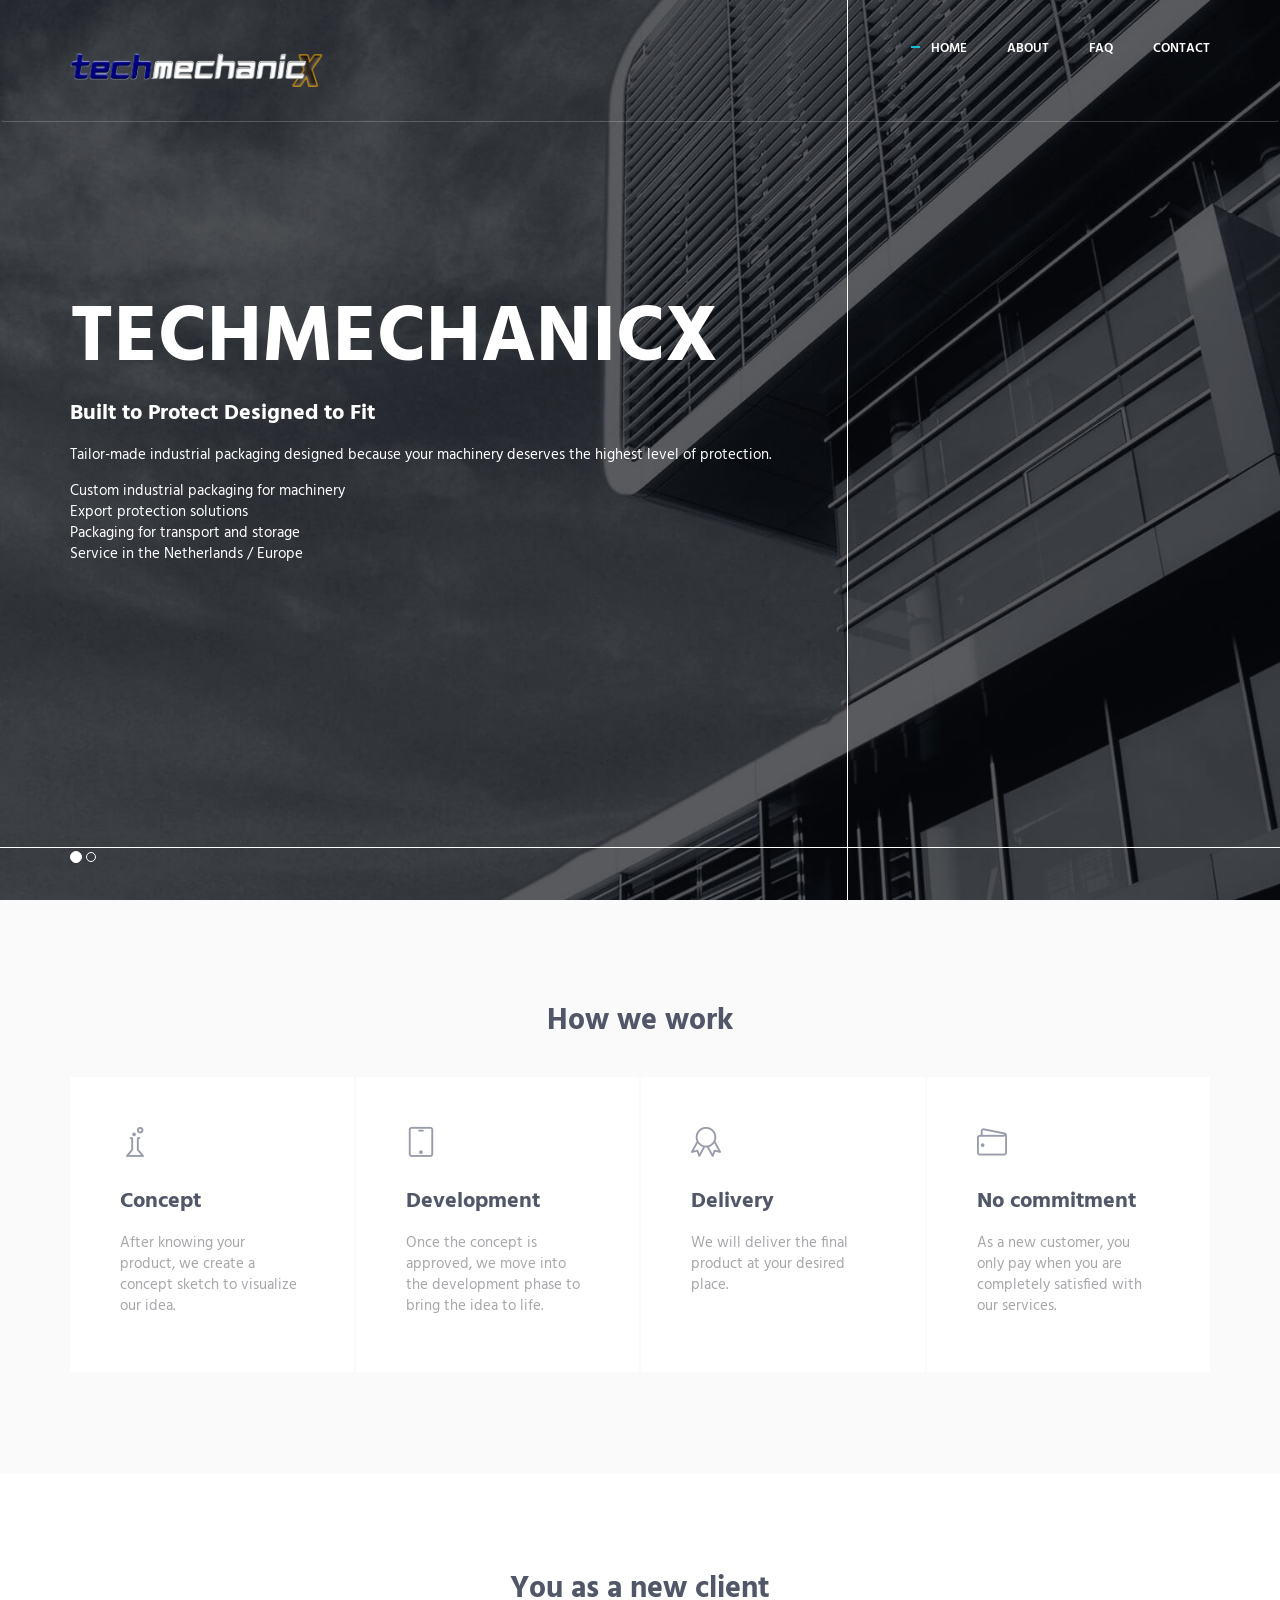
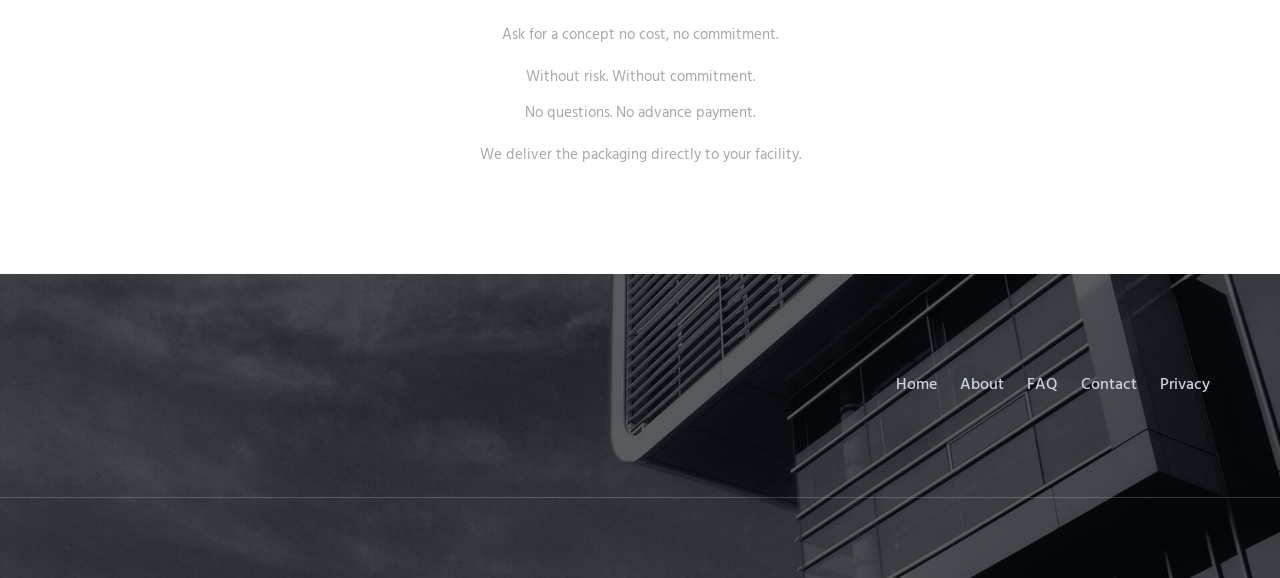
<file: index.html>
<!DOCTYPE html>
<html lang="en" class="no-js">
    <!-- BEGIN HEAD -->
    <head>
    <meta charset="utf-8"/>
    <title>TechMechanicX | Industrial Packaging Solutions</title>
    <meta http-equiv="X-UA-Compatible" content="IE=edge">
    <meta content="width=device-width, initial-scale=1" name="viewport"/>
    <meta name="description" content="TechMechanicX provides tailor-made industrial packaging solutions to protect machinery and equipment.">
    <meta name="robots" content="index, follow">
    <link rel="canonical" href="https://www.techmechanicx.com/" />
    <meta content="" name="author"/>
    

        <!-- GLOBAL MANDATORY STYLES -->
        <link href="http://fonts.googleapis.com/css?family=Hind:300,400,500,600,700" rel="stylesheet" type="text/css">
        <link href="vendor/simple-line-icons/simple-line-icons.min.css" rel="stylesheet" type="text/css"/>
        <link href="vendor/bootstrap/css/bootstrap.min.css" rel="stylesheet" type="text/css"/>

        <!-- PAGE LEVEL PLUGIN STYLES -->
        <link href="css/animate.css" rel="stylesheet">
        <link href="vendor/swiper/css/swiper.min.css" rel="stylesheet" type="text/css"/>

        <!-- THEME STYLES -->
        <link href="css/layout.css" rel="stylesheet" type="text/css"/>
    <!-- Favicon -->
    <link rel="icon" href="img/tmx.png" type="image/png"/>
    </head>
    <!-- END HEAD -->

    <!-- BODY -->
    <body>

        <!--========== HEADER ==========-->
        <header class="header navbar-fixed-top">
            <!-- Navbar -->
            <nav class="navbar" role="navigation">
                <div class="container">
                    <!-- Brand and toggle get grouped for better mobile display -->
                    <div class="menu-container">
                        <button type="button" class="navbar-toggle" data-toggle="collapse" data-target=".nav-collapse">
                            <span class="sr-only">Toggle navigation</span>
                            <span class="toggle-icon"></span>
                        </button>

                        <!-- Logo -->
                        <div class="logo" style="width: 300px; height: 120px; max-height: none; line-height: 110px;">
                            <a class="logo-wrap" href="/">
                                <img class="logo-img logo-img-main" src="img/logo.png" alt="TechMechanicX logo" style="width: 255px; height: auto; max-height: none;">
                                <img class="logo-img logo-img-active" src="img/logo.png" alt="TechMechanicX logo" style="width: 255px; height: auto; max-height: none;">
                            </a>
                        </div>
                        <!-- End Logo -->
                    </div>

                    <!-- Collect the nav links, forms, and other content for toggling -->
                    <div class="collapse navbar-collapse nav-collapse">
                        <div class="menu-container">
                            <ul class="navbar-nav navbar-nav-right">
                                <li class="nav-item"><a class="nav-item-child nav-item-hover active" href="/">Home</a></li>
                                <li class="nav-item"><a class="nav-item-child nav-item-hover" href="about.html">About</a></li>
                                <li class="nav-item"><a class="nav-item-child nav-item-hover" href="faq.html">FAQ</a></li>
                                <li class="nav-item"><a class="nav-item-child nav-item-hover" href="contact.html">Contact</a></li>
                            </ul>
                        </div>
                    </div>
                    <!-- End Navbar Collapse -->
                </div>
            </nav>
            <!-- Navbar -->
        </header>
        <!--========== END HEADER ==========-->

        <!--========== SLIDER ==========-->
        <div id="carousel-example-generic" class="carousel slide" data-ride="carousel">
            <div class="container">
                <!-- Indicators -->
                <ol class="carousel-indicators">
                    <li data-target="#carousel-example-generic" data-slide-to="0" class="active"></li>
                    <li data-target="#carousel-example-generic" data-slide-to="1"></li>
                </ol>
            </div>

            <!-- Wrapper for slides -->
            <div class="carousel-inner" role="listbox">
                <div class="item active">
                    <img class="img-responsive" src="img/1920x1080/01.jpg" alt="Industrial packaging solutions for machinery and export transport">
                    <div class="container">
                        <div class="carousel-centered">
                            <div class="margin-b-40">
                                <h1 class="carousel-title">TechMechanicX</h1>
                                <h3 class="color-white">Built to Protect Designed to Fit</h3>
                                <p class="color-white">Tailor-made industrial packaging designed because your machinery deserves the highest level of protection.</p>
                                <p class="color-white">Custom industrial packaging for machinery<br>Export protection solutions<br>Packaging for transport and storage<br>Service in the Netherlands / Europe</p>
                            </div>
                        </div>
                    </div>
                </div>
                <div class="item">
                    <img class="img-responsive" src="img/1920x1080/01.jpg" alt="Custom industrial packaging support for equipment shipping and storage">
                    <div class="container">
                        <div class="carousel-centered">
                            <div class="margin-b-40">
                                <h2 class="carousel-title">TechMechanicX</h2>
                                <h3 class="color-white">Built to Protect Designed to Fit</h3>
                                <p class="color-white">Tailor-made industrial packaging designed because your machinery deserves the highest level of protection.</p>
                                <p class="color-white">Custom industrial packaging for machinery<br>Export protection solutions<br>Packaging for transport and storage<br>Service in the Netherlands / Europe</p>
                            </div>
                        </div>
                    </div>
                </div>
            </div>
        </div>
        <!--========== SLIDER ==========-->

        <!--========== PAGE LAYOUT ==========-->
        <!-- Service -->
        <div class="bg-color-sky-light" data-auto-height="true">
            <div class="content-lg container">
                <div class="row margin-b-20">
                    <div class="col-sm-12 text-center">
                        <h2>How we work</h2>
                    </div>
                </div>
                <div class="row row-space-1 margin-b-2">
                    <div class="col-sm-3 sm-margin-b-2">
                        <div class="wow fadeInLeft" data-wow-duration=".3" data-wow-delay=".3s">
                            <div class="service" data-height="height">
                                <div class="service-element">
                                    <i class="service-icon icon-chemistry"></i>
                                </div>
                                <div class="service-info">
                                    <h3>Concept</h3>
                                    <p class="margin-b-5">After knowing your product, we create a concept sketch to visualize our idea.</p>
                                </div>
                                <a href="#" class="content-wrapper-link"></a>    
                            </div>
                        </div>
                    </div>
                    <div class="col-sm-3 sm-margin-b-2">
                        <div class="wow fadeInLeft" data-wow-duration=".3" data-wow-delay=".2s">
                            <div class="service" data-height="height">
                                <div class="service-element">
                                    <i class="service-icon icon-screen-tablet"></i>
                                </div>
                                <div class="service-info">
                                    <h3>Development</h3>
                                    <p class="margin-b-5">Once the concept is approved, we move into the development phase to bring the idea to life.</p>
                                </div>
                                <a href="#" class="content-wrapper-link"></a>    
                            </div>
                        </div>
                    </div>
                    <div class="col-sm-3 sm-margin-b-2">
                        <div class="wow fadeInLeft" data-wow-duration=".3" data-wow-delay=".1s">
                            <div class="service" data-height="height">
                                <div class="service-element">
                                    <i class="service-icon icon-badge"></i>
                                </div>
                                <div class="service-info">
                                    <h3>Delivery</h3>
                                    <p class="margin-b-5">We will deliver the final product at your desired place.</p>
                                </div>
                                <a href="#" class="content-wrapper-link"></a>    
                            </div>
                        </div>
                    </div>
                    <div class="col-sm-3">
                        <div class="wow fadeInLeft" data-wow-duration=".3" data-wow-delay=".05s">
                            <div class="service" data-height="height">
                                <div class="service-element">
                                    <i class="service-icon icon-wallet"></i>
                                </div>
                                <div class="service-info">
                                    <h3>No commitment</h3>
                                    <p class="margin-b-5">As a new customer, you only pay when you are completely satisfied with our services.</p>
                                </div>
                                <a href="#" class="content-wrapper-link"></a>    
                            </div>
                        </div>
                    </div>
                </div>
                <!--// end row -->

                <div class="row row-space-1">
                </div>
            </div>
        </div>
        <!-- End Service -->

        <!-- Promo Section -->
        <div class="promo-section overflow-h">
            <div class="container">
                <div class="clearfix">
                    <div class="ver-center" style="width: 100%;">
                        <div class="ver-center-aligned" style="width: 100%; text-align: center;">
                            <div style="max-width: 900px; margin: 0 auto;">
                                <h2>You as a new client</h2>
                                <p>Ask for a concept no cost, no commitment.<br/><br/>Without risk. Without commitment.</p>
                                <p>No questions. No advance payment.<br/><br/>We deliver the packaging directly to your facility.</p>
                            </div>
                        </div>
                    </div>
                </div>
            </div>
        </div>
        <!-- End Promo Section -->

        <!--========== END PAGE LAYOUT ==========-->

        <!--========== FOOTER ==========-->
        <footer class="footer">
            <!-- Links -->
            <div class="footer-seperator">
                <div class="content-lg container">
                    <div class="row">
                        <div class="col-sm-12 sm-margin-b-50 text-right">
                            <!-- List -->
                            <ul class="list-unstyled footer-list">
                                <li class="footer-list-item"><a class="footer-list-link" href="/">Home</a></li>
                                <li class="footer-list-item"><a class="footer-list-link" href="about.html">About</a></li>
                                <li class="footer-list-item"><a class="footer-list-link" href="faq.html">FAQ</a></li>
                                <li class="footer-list-item"><a class="footer-list-link" href="contact.html">Contact</a></li>
                                <li class="footer-list-item"><a class="footer-list-link" href="privacy.html">Privacy</a></li>
                            </ul>
                            <!-- End List -->
                        </div>

                    </div>
                    <!--// end row -->
                </div>
            </div>
            <!-- End Links -->

            <!-- Copyright -->
            <div class="content container">
                <div class="row">
                </div>
                <!--// end row -->
            </div>
            <!-- End Copyright -->
        </footer>
        <!--========== END FOOTER ==========-->

        <!-- Back To Top -->
        <a href="javascript:void(0);" class="js-back-to-top back-to-top">Top</a>

        <!-- JAVASCRIPTS(Load javascripts at bottom, this will reduce page load time) -->
        <!-- CORE PLUGINS -->
        <script src="vendor/jquery.min.js" type="text/javascript"></script>
        <script src="vendor/jquery-migrate.min.js" type="text/javascript"></script>
        <script src="vendor/bootstrap/js/bootstrap.min.js" type="text/javascript"></script>

        <!-- PAGE LEVEL PLUGINS -->
        <script src="vendor/jquery.easing.js" type="text/javascript"></script>
        <script src="vendor/jquery.back-to-top.js" type="text/javascript"></script>
        <script src="vendor/jquery.smooth-scroll.js" type="text/javascript"></script>
        <script src="vendor/jquery.wow.min.js" type="text/javascript"></script>
        <script src="vendor/swiper/js/swiper.jquery.min.js" type="text/javascript"></script>
        <script src="vendor/masonry/jquery.masonry.pkgd.min.js" type="text/javascript"></script>
        <script src="vendor/masonry/imagesloaded.pkgd.min.js" type="text/javascript"></script>

        <!-- PAGE LEVEL SCRIPTS -->
        <script src="js/layout.min.js" type="text/javascript"></script>
        <script src="js/components/wow.min.js" type="text/javascript"></script>
        <script src="js/components/swiper.min.js" type="text/javascript"></script>
        <script src="js/components/masonry.min.js" type="text/javascript"></script>

    </body>
    <!-- END BODY -->
</html>
</file>
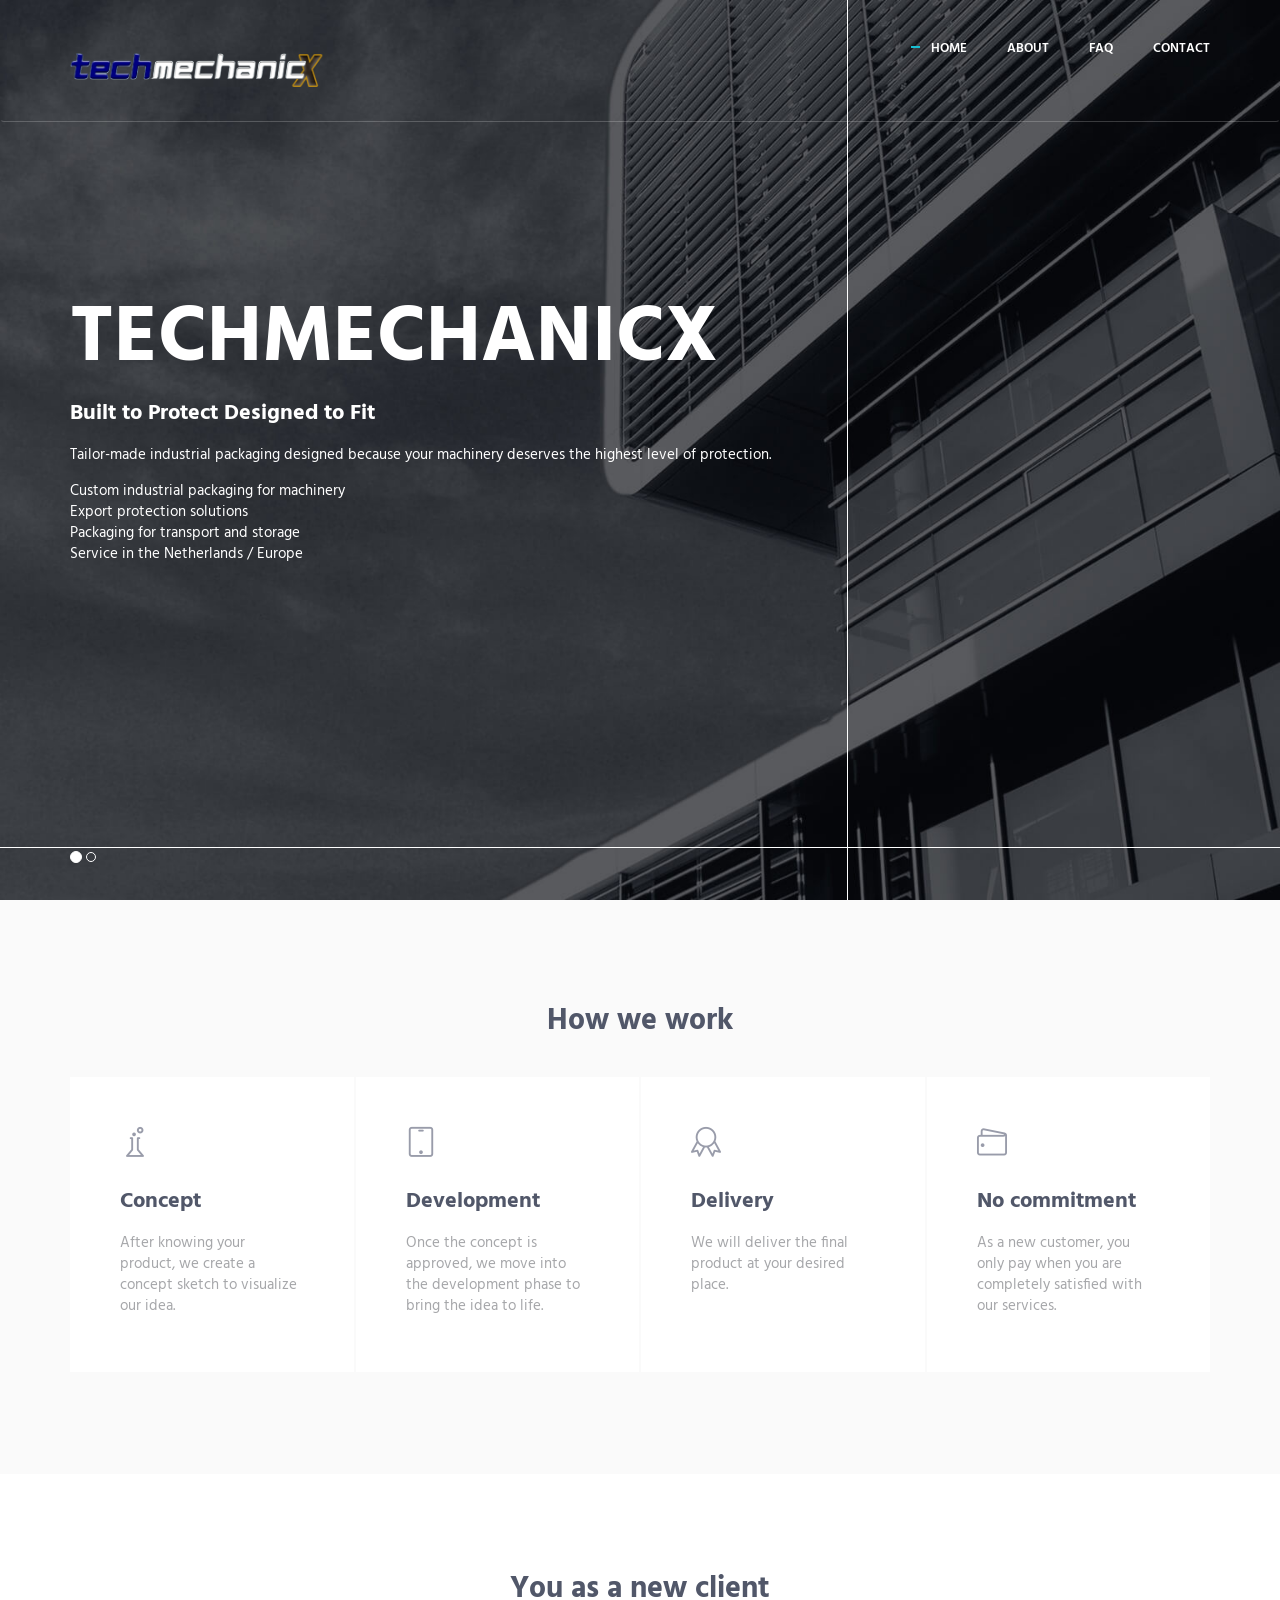
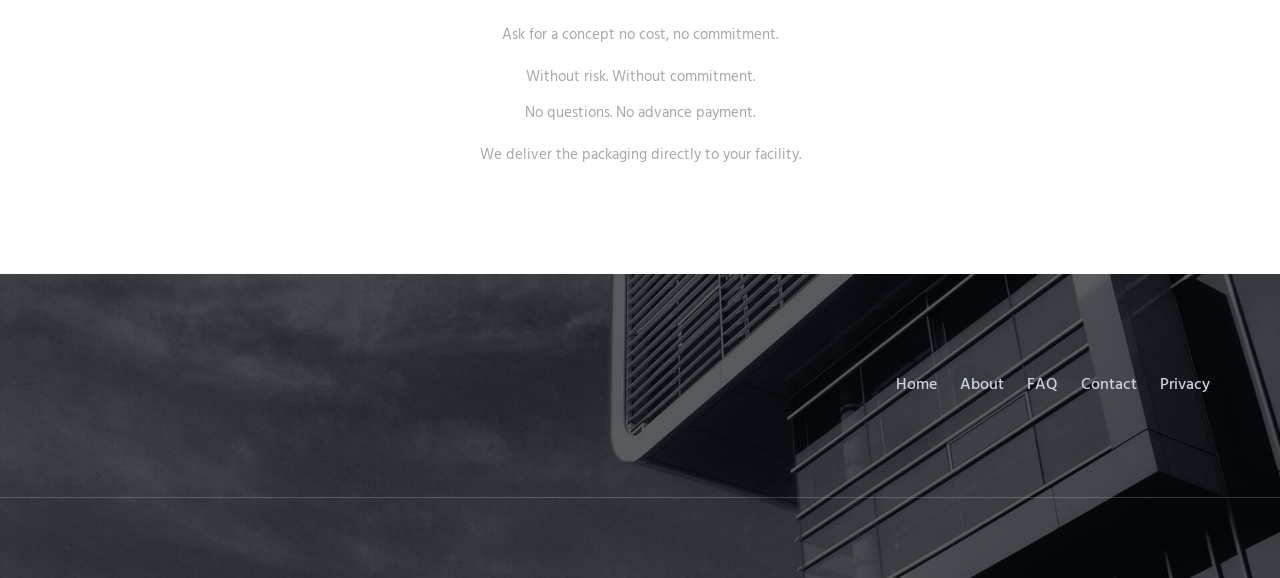
<file: about-us-tech/index.html>
<!DOCTYPE html>
<html lang="en">
<head>
  <meta charset="UTF-8">
  <meta http-equiv="refresh" content="0; url=/">
  <meta name="viewport" content="width=device-width, initial-scale=1.0">
  <title>Redirecting to TechMechanicX</title>
  <link rel="canonical" href="https://www.techmechanicx.com/">
  <meta name="robots" content="noindex, follow">
  <script>
    window.location.replace('/');
  </script>
</head>
<body>
  <main>
    <h1>Redirecting to TechMechanicX</h1>
    <p>Redirecting to the <a href="/">main page</a>...</p>
  </main>
</body>
</html>
</file>
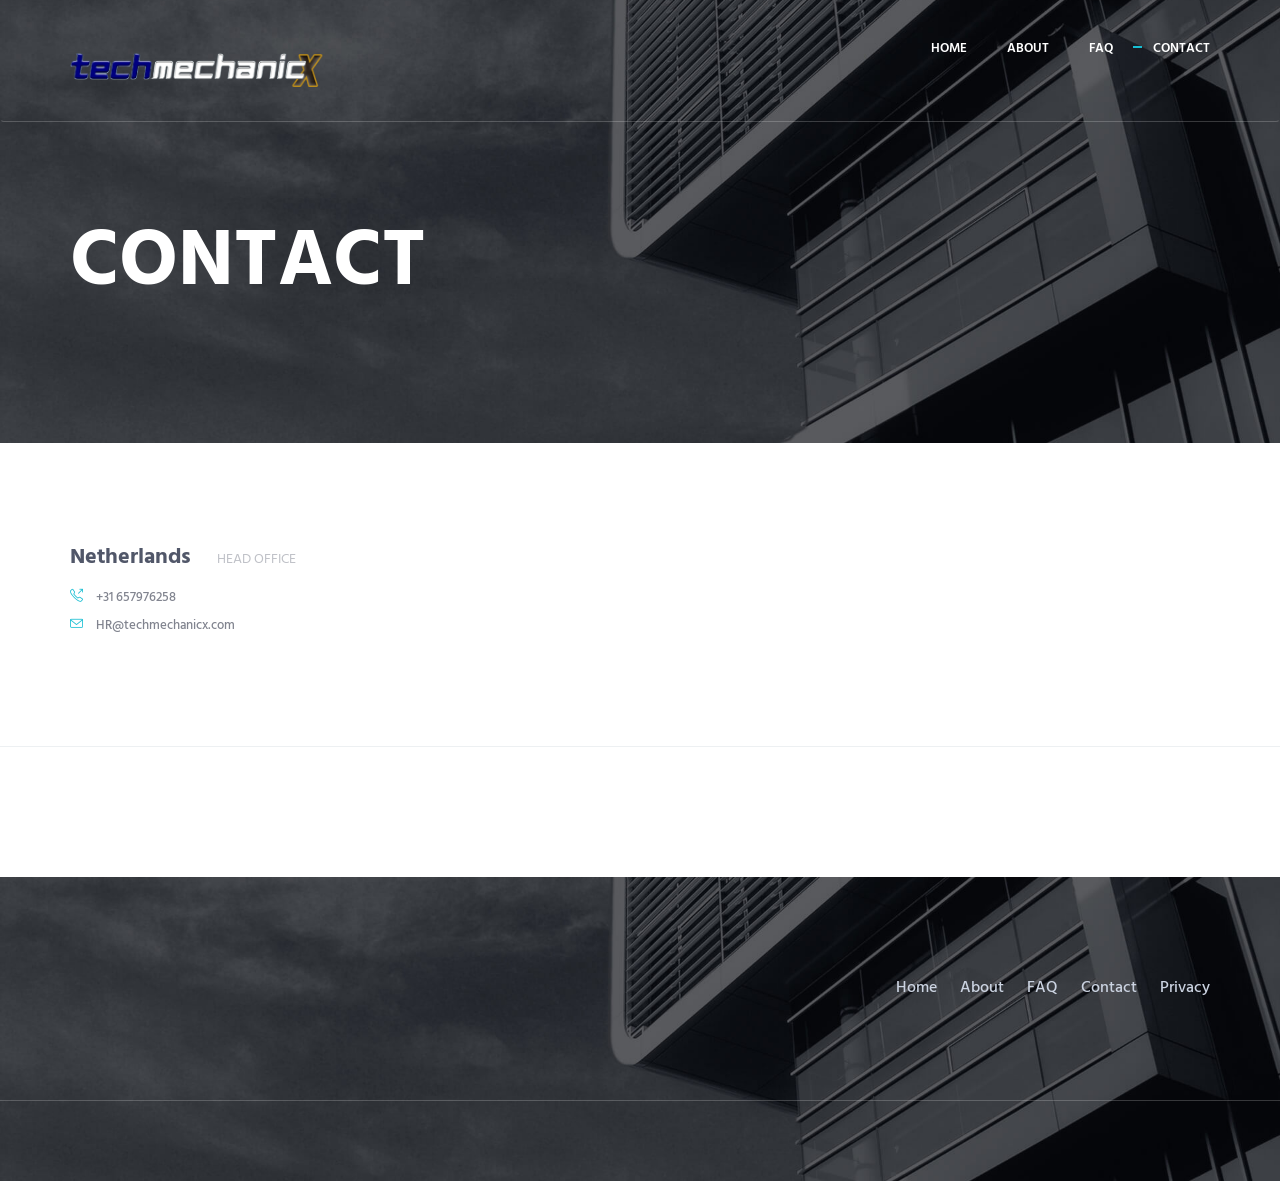
<file: contact.html>
<!DOCTYPE html>
<html lang="en" class="no-js">
    <!-- BEGIN HEAD -->
    <head>
        <meta charset="utf-8"/>
        <title>Contact Us | TechMechanicX</title>
        <meta http-equiv="X-UA-Compatible" content="IE=edge">
        <meta content="width=device-width, initial-scale=1" name="viewport"/>
        <meta content="Get in touch with TechMechanicX for inquiries, support, or collaboration opportunities." name="description"/>
        <meta name="robots" content="index, follow">
        <meta content="" name="author"/>

        <!-- GLOBAL MANDATORY STYLES -->
        <link href="http://fonts.googleapis.com/css?family=Hind:300,400,500,600,700" rel="stylesheet" type="text/css">
        <link href="vendor/simple-line-icons/simple-line-icons.min.css" rel="stylesheet" type="text/css"/>
        <link href="vendor/bootstrap/css/bootstrap.min.css" rel="stylesheet" type="text/css"/>

        <!-- PAGE LEVEL PLUGIN STYLES -->
        <link href="css/animate.css" rel="stylesheet">

        <!-- THEME STYLES -->
        <link href="css/layout.css" rel="stylesheet" type="text/css"/>

        <!-- Favicon -->
        <link rel="shortcut icon" href="favicon.ico"/>
    </head>
    <!-- END HEAD -->

    <!-- BODY -->
    <body>

        <!--========== HEADER ==========-->
        <header class="header navbar-fixed-top">
            <!-- Navbar -->
            <nav class="navbar" role="navigation">
                <div class="container">
                    <!-- Brand and toggle get grouped for better mobile display -->
                    <div class="menu-container">
                        <button type="button" class="navbar-toggle" data-toggle="collapse" data-target=".nav-collapse">
                            <span class="sr-only">Toggle navigation</span>
                            <span class="toggle-icon"></span>
                        </button>

                        <!-- Logo -->
                        <div class="logo" style="width: 300px; height: 120px; max-height: none; line-height: 110px;">
                            <a class="logo-wrap" href="/">
                                <img class="logo-img logo-img-main" src="img/logo.png" alt="TechMechanicX logo" style="width: 255px; height: auto; max-height: none;">
                                <img class="logo-img logo-img-active" src="img/logo.png" alt="TechMechanicX logo" style="width: 255px; height: auto; max-height: none;">
                            </a>
                        </div>
                        <!-- End Logo -->
                    </div>

                    <!-- Collect the nav links, forms, and other content for toggling -->
                    <div class="collapse navbar-collapse nav-collapse">
                        <div class="menu-container">
                            <ul class="navbar-nav navbar-nav-right">
                                <li class="nav-item"><a class="nav-item-child nav-item-hover" href="/">Home</a></li>
                                <li class="nav-item"><a class="nav-item-child nav-item-hover" href="about.html">About</a></li>
                                <li class="nav-item"><a class="nav-item-child nav-item-hover" href="faq.html">FAQ</a></li>
                                <li class="nav-item"><a class="nav-item-child nav-item-hover active" href="contact.html">Contact</a></li>
                            </ul>
                        </div>
                    </div>
                    <!-- End Navbar Collapse -->
                </div>
            </nav>
            <!-- Navbar -->
        </header>
        <!--========== END HEADER ==========-->

        <!--========== PARALLAX ==========-->
        <div class="parallax-window" data-parallax="scroll" data-image-src="img/1920x1080/01.jpg">
            <div class="parallax-content container">
                <h1 class="carousel-title">Contact</h1>
            </div>
        </div>
        <!--========== PARALLAX ==========-->

        <!--========== PAGE LAYOUT ==========-->
        <!-- Contact List -->
        <div class="section-seperator">
            <div class="content-lg container">
                <div class="row">
                    <!-- Contact List -->
                    <div class="col-sm-4 sm-margin-b-50">
                        <div class="wow fadeInLeft" data-wow-duration=".3" data-wow-delay=".3s">
                            <h3><a href="#">Netherlands</a> <span class="text-uppercase margin-l-20">Head Office</span></h3>
                            <ul class="list-unstyled contact-list">
                                <li><i class="margin-r-10 color-base icon-call-out"></i> +31 657976258</li>
                                <li><i class="margin-r-10 color-base icon-envelope"></i> HR@techmechanicx.com</li>
                            </ul>
                        </div>
                    </div>
                    <!-- End Contact List -->




                </div>
                <!--// end row -->
            </div>
        </div>
        <!-- End Contact List -->

        <!-- Promo Section -->
        <div class="promo-section overflow-h" style="height: 130px;">
            <div class="container">
                <div class="clearfix">
                    <div class="ver-center" style="height: 130px;">
                        <div class="ver-center-aligned">
                            <div class="promo-section-col">
                            </div>
                        </div>
                    </div>
                </div>
            </div>
        </div>
        <!-- End Promo Section -->
        <!--========== END PAGE LAYOUT ==========-->

        <!--========== FOOTER ==========-->
        <footer class="footer">
            <!-- Links -->
            <div class="footer-seperator">
                <div class="content-lg container">
                    <div class="row">
                            <div class="col-sm-12 sm-margin-b-50 text-right">
                            <!-- List -->
                            <ul class="list-unstyled footer-list">
                                <li class="footer-list-item"><a class="footer-list-link" href="/">Home</a></li>
                                <li class="footer-list-item"><a class="footer-list-link" href="about.html">About</a></li>
                                <li class="footer-list-item"><a class="footer-list-link" href="faq.html">FAQ</a></li>
                                <li class="footer-list-item"><a class="footer-list-link" href="contact.html">Contact</a></li>
                                <li class="footer-list-item"><a class="footer-list-link" href="privacy.html">Privacy</a></li>
                            </ul>
                            <!-- End List -->
                        </div>

                    </div>
                    <!--// end row -->
                </div>
            </div>
            <!-- End Links -->

            <!-- Copyright -->
            <div class="content container">
                <div class="row">

                </div>
                <!--// end row -->
            </div>
            <!-- End Copyright -->
        </footer>
        <!--========== END FOOTER ==========-->

        <!-- Back To Top -->
        <a href="javascript:void(0);" class="js-back-to-top back-to-top">Top</a>

        <!-- JAVASCRIPTS(Load javascripts at bottom, this will reduce page load time) -->
        <!-- CORE PLUGINS -->
        <script src="vendor/jquery.min.js" type="text/javascript"></script>
        <script src="vendor/jquery-migrate.min.js" type="text/javascript"></script>
        <script src="vendor/bootstrap/js/bootstrap.min.js" type="text/javascript"></script>

        <!-- PAGE LEVEL PLUGINS -->
        <script src="vendor/jquery.easing.js" type="text/javascript"></script>
        <script src="vendor/jquery.back-to-top.js" type="text/javascript"></script>
        <script src="vendor/jquery.smooth-scroll.js" type="text/javascript"></script>
        <script src="vendor/jquery.wow.min.js" type="text/javascript"></script>
        <script src="vendor/jquery.parallax.min.js" type="text/javascript"></script>

        <!-- PAGE LEVEL SCRIPTS -->
        <script src="js/layout.min.js" type="text/javascript"></script>
        <script src="js/components/wow.min.js" type="text/javascript"></script>

    </body>
    <!-- END BODY -->
</html>
</file>
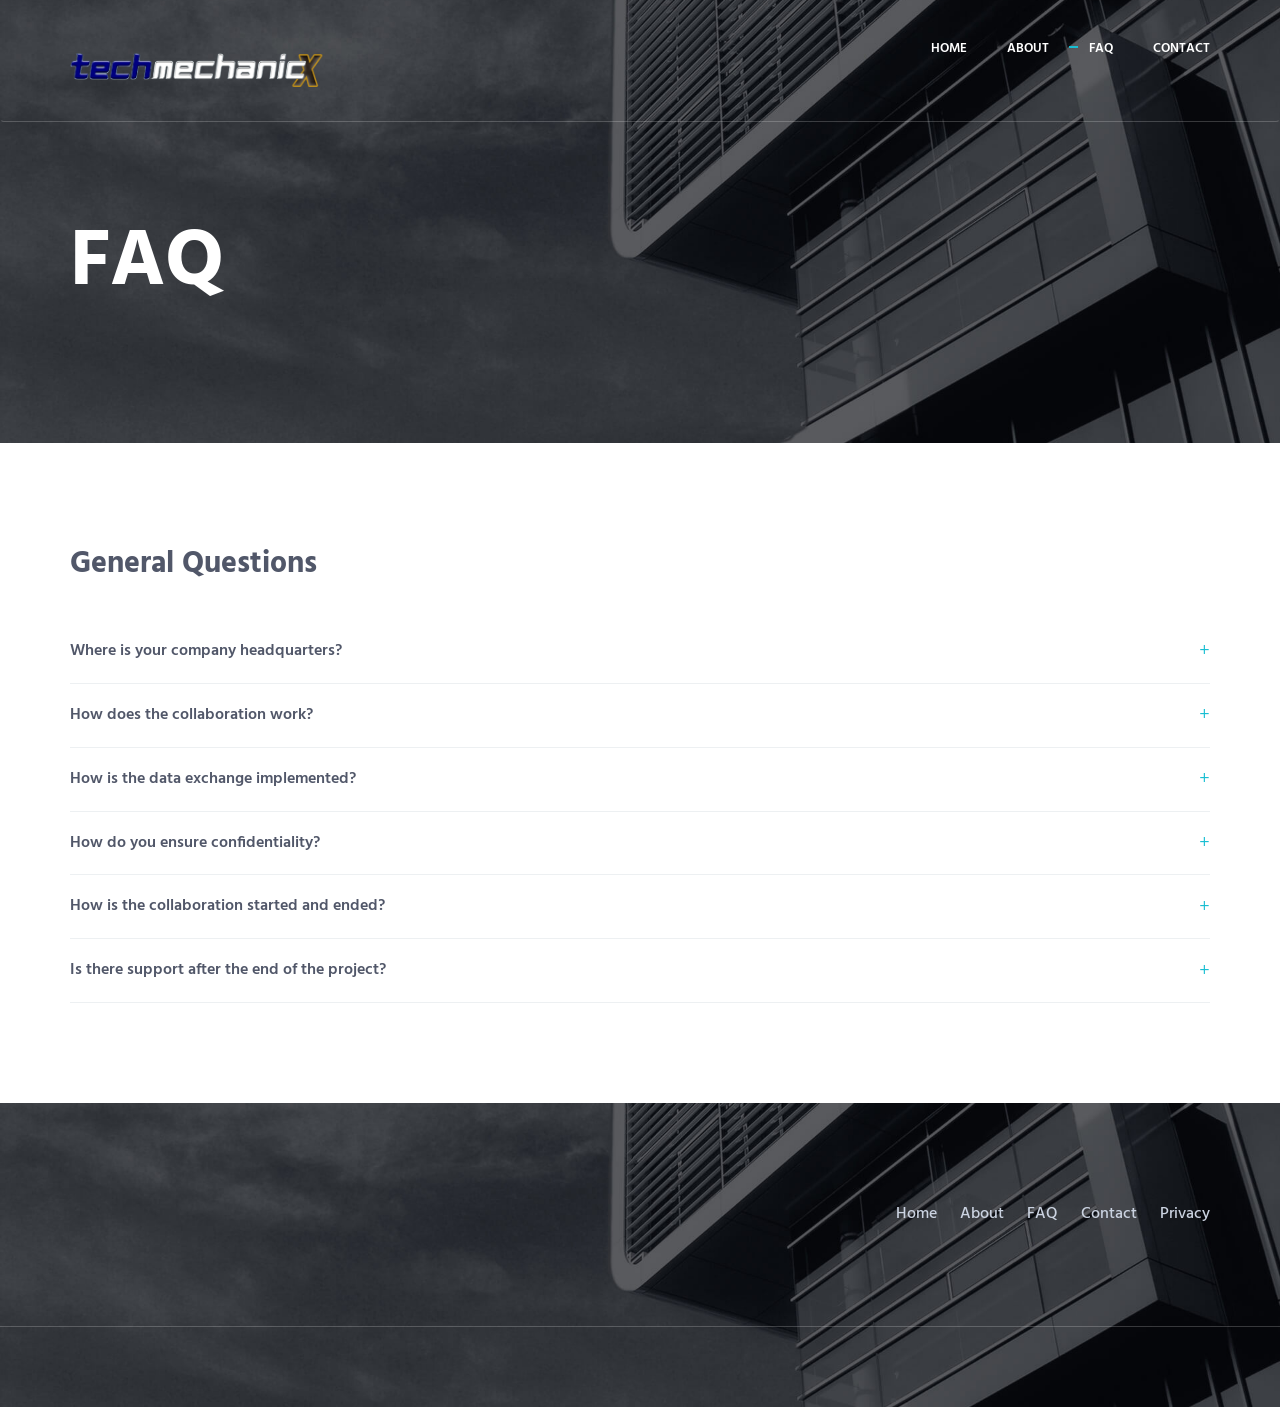
<file: faq.html>
<!DOCTYPE html>
<html lang="en" class="no-js">
    <!-- BEGIN HEAD -->
    <head>
        <meta charset="utf-8"/>
        <title>FAQ | TechMechanicX</title>
        <meta http-equiv="X-UA-Compatible" content="IE=edge">
        <meta content="width=device-width, initial-scale=1" name="viewport"/>
        <meta content="Find answers to frequently asked questions about TechMechanicX's industrial packaging solutions, collaboration process, data security, and support." name="description"/>
        <meta name="robots" content="index, follow">
        <meta content="" name="author"/>
        

        <!-- GLOBAL MANDATORY STYLES -->
        <link href="http://fonts.googleapis.com/css?family=Hind:300,400,500,600,700" rel="stylesheet" type="text/css">
        <link href="vendor/simple-line-icons/simple-line-icons.min.css" rel="stylesheet" type="text/css"/>
        <link href="vendor/bootstrap/css/bootstrap.min.css" rel="stylesheet" type="text/css"/>

        <!-- PAGE LEVEL PLUGIN STYLES -->
        <link href="css/animate.css" rel="stylesheet">

        <!-- THEME STYLES -->
        <link href="css/layout.css" rel="stylesheet" type="text/css"/>

        <!-- Favicon -->
        <link rel="shortcut icon" href="favicon.ico"/>
    </head>
    <!-- END HEAD -->

    <!-- BODY -->
    <body>

        <!--========== HEADER ==========-->
        <header class="header navbar-fixed-top">
            <!-- Navbar -->
            <nav class="navbar" role="navigation">
                <div class="container">
                    <!-- Brand and toggle get grouped for better mobile display -->
                    <div class="menu-container">
                        <button type="button" class="navbar-toggle" data-toggle="collapse" data-target=".nav-collapse">
                            <span class="sr-only">Toggle navigation</span>
                            <span class="toggle-icon"></span>
                        </button>

                        <!-- Logo -->
                        <div class="logo" style="width: 300px; height: 120px; max-height: none; line-height: 110px;">
                            <a class="logo-wrap" href="/">
                                <img class="logo-img logo-img-main" src="img/logo.png" alt="TechMechanicX logo" style="width: 255px; height: auto; max-height: none;">
                                <img class="logo-img logo-img-active" src="img/logo.png" alt="TechMechanicX logo" style="width: 255px; height: auto; max-height: none;">
                            </a>
                        </div>
                        <!-- End Logo -->
                    </div>

                    <!-- Collect the nav links, forms, and other content for toggling -->
                    <div class="collapse navbar-collapse nav-collapse">
                        <div class="menu-container">
                            <ul class="navbar-nav navbar-nav-right">
                                <li class="nav-item"><a class="nav-item-child nav-item-hover" href="/">Home</a></li>
                                <li class="nav-item"><a class="nav-item-child nav-item-hover" href="about.html">About</a></li>
                                <li class="nav-item"><a class="nav-item-child nav-item-hover active" href="faq.html">FAQ</a></li>
                                <li class="nav-item"><a class="nav-item-child nav-item-hover" href="contact.html">Contact</a></li>
                            </ul>
                        </div>
                    </div>
                    <!-- End Navbar Collapse -->
                </div>
            </nav>
            <!-- Navbar -->
        </header>
        <!--========== END HEADER ==========-->

        <!--========== PARALLAX ==========-->
        <div class="parallax-window" data-parallax="scroll" data-image-src="img/1920x1080/01.jpg">
            <div class="parallax-content container">
                <h1 class="carousel-title">FAQ</h1>
            </div>
        </div>
        <!--========== PARALLAX ==========-->

        <!--========== PAGE LAYOUT ==========-->

        <!-- General Questions -->
        <div class="content-lg container">
            <div class="row margin-b-20">
                <div class="col-sm-6">
                    <h2>General Questions</h2>
                </div>
            </div>
            <!--// end row -->

            <div class="row">
                <div class="col-sm-12">
                    <div class="faq-accordion">
                        <div class="faq-item">
                            <button class="faq-question">Where is your company headquarters?</button>
                            <div class="faq-answer">
                                <p>Our startup is headquartered in the Netherlands.</p>
                            </div>
                        </div>
                        <div class="faq-item">
                            <button class="faq-question">How does the collaboration work?</button>
                            <div class="faq-answer">
                                <p>We work using a proven agile system. Projects are divided into weekly sprints and smaller, clearly defined tasks that are completed step by step. All tasks are continuously tracked, prioritized, and quality-checked. To keep you informed and address questions quickly, we hold regular weekly follow-up meetings.</p>
                            </div>
                        </div>
                        <div class="faq-item">
                            <button class="faq-question">How is the data exchange implemented?</button>
                            <div class="faq-answer">
                                <p>There are two options. We can use our own infrastructure, including our systems, licenses, and cloud environment, where all data is available to you at any time for download. Alternatively, we can work directly on your company's systems using secure remote access software.</p>
                            </div>
                        </div>
                        <div class="faq-item">
                            <button class="faq-question">How do you ensure confidentiality?</button>
                            <div class="faq-answer">
                                <p>A non-disclosure agreement (NDA) is standard in all our collaborations. We treat all your data and information with strict confidentiality. Our team members are contractually bound to confidentiality, ensuring your business secrets are reliably protected.</p>
                            </div>
                        </div>
                        <div class="faq-item">
                            <button class="faq-question">How is the collaboration started and ended?</button>
                            <div class="faq-answer">
                                <p>Getting started is simple. During the initial online meeting, we agree on a start date together. No upfront payment is required, and the first 150 hours serve as a non-binding trial period. You will only receive a monthly invoice once you are fully satisfied with our services. We work with you for as long as you need us—without any long-term contractual commitment.</p>
                            </div>
                        </div>
                        <div class="faq-item">
                            <button class="faq-question">Is there support after the end of the project?</button>
                            <div class="faq-answer">
                                <p>Yes, we provide technical support throughout the entire project and beyond. Our team remains available at any time to ensure a smooth and reliable continuation of your operations.</p>
                            </div>
                        </div>
                    </div>
                </div>
            </div>
            <!--// end row -->
        </div>
        <!-- End General Questions -->
        <!--========== END PAGE LAYOUT ==========-->

        <!--========== FOOTER ==========-->
        <footer class="footer">
            <!-- Links -->
            <div class="footer-seperator">
                <div class="content-lg container">
                    <div class="row">
                            <div class="col-sm-12 sm-margin-b-50 text-right">
                            <!-- List -->
                            <ul class="list-unstyled footer-list">
                                <li class="footer-list-item"><a class="footer-list-link" href="/">Home</a></li>
                                <li class="footer-list-item"><a class="footer-list-link" href="about.html">About</a></li>
                                <li class="footer-list-item"><a class="footer-list-link" href="faq.html">FAQ</a></li>
                                <li class="footer-list-item"><a class="footer-list-link" href="contact.html">Contact</a></li>
                                <li class="footer-list-item"><a class="footer-list-link" href="privacy.html">Privacy</a></li>
                            </ul>
                            <!-- End List -->
                        </div>

                    </div>
                    <!--// end row -->
                </div>
            </div>
            <!-- End Links -->

            <!-- Copyright -->
            <div class="content container">
                <div class="row">

                </div>
                <!--// end row -->
            </div>
            <!-- End Copyright -->
        </footer>
        <!--========== END FOOTER ==========-->

        <!-- Back To Top -->
        <a href="javascript:void(0);" class="js-back-to-top back-to-top">Top</a>

        <!-- JAVASCRIPTS(Load javascripts at bottom, this will reduce page load time) -->
        <!-- CORE PLUGINS -->
        <script src="vendor/jquery.min.js" type="text/javascript"></script>
        <script src="vendor/jquery-migrate.min.js" type="text/javascript"></script>
        <script src="vendor/bootstrap/js/bootstrap.min.js" type="text/javascript"></script>

        <!-- PAGE LEVEL PLUGINS -->
        <script src="vendor/jquery.easing.js" type="text/javascript"></script>
        <script src="vendor/jquery.back-to-top.js" type="text/javascript"></script>
        <script src="vendor/jquery.smooth-scroll.js" type="text/javascript"></script>
        <script src="vendor/jquery.wow.min.js" type="text/javascript"></script>
        <script src="vendor/jquery.parallax.min.js" type="text/javascript"></script>

        <!-- PAGE LEVEL SCRIPTS -->
        <script src="js/layout.js" type="text/javascript"></script>
        <script src="js/components/wow.min.js" type="text/javascript"></script>

    </body>
    <!-- END BODY -->
</html>
</file>
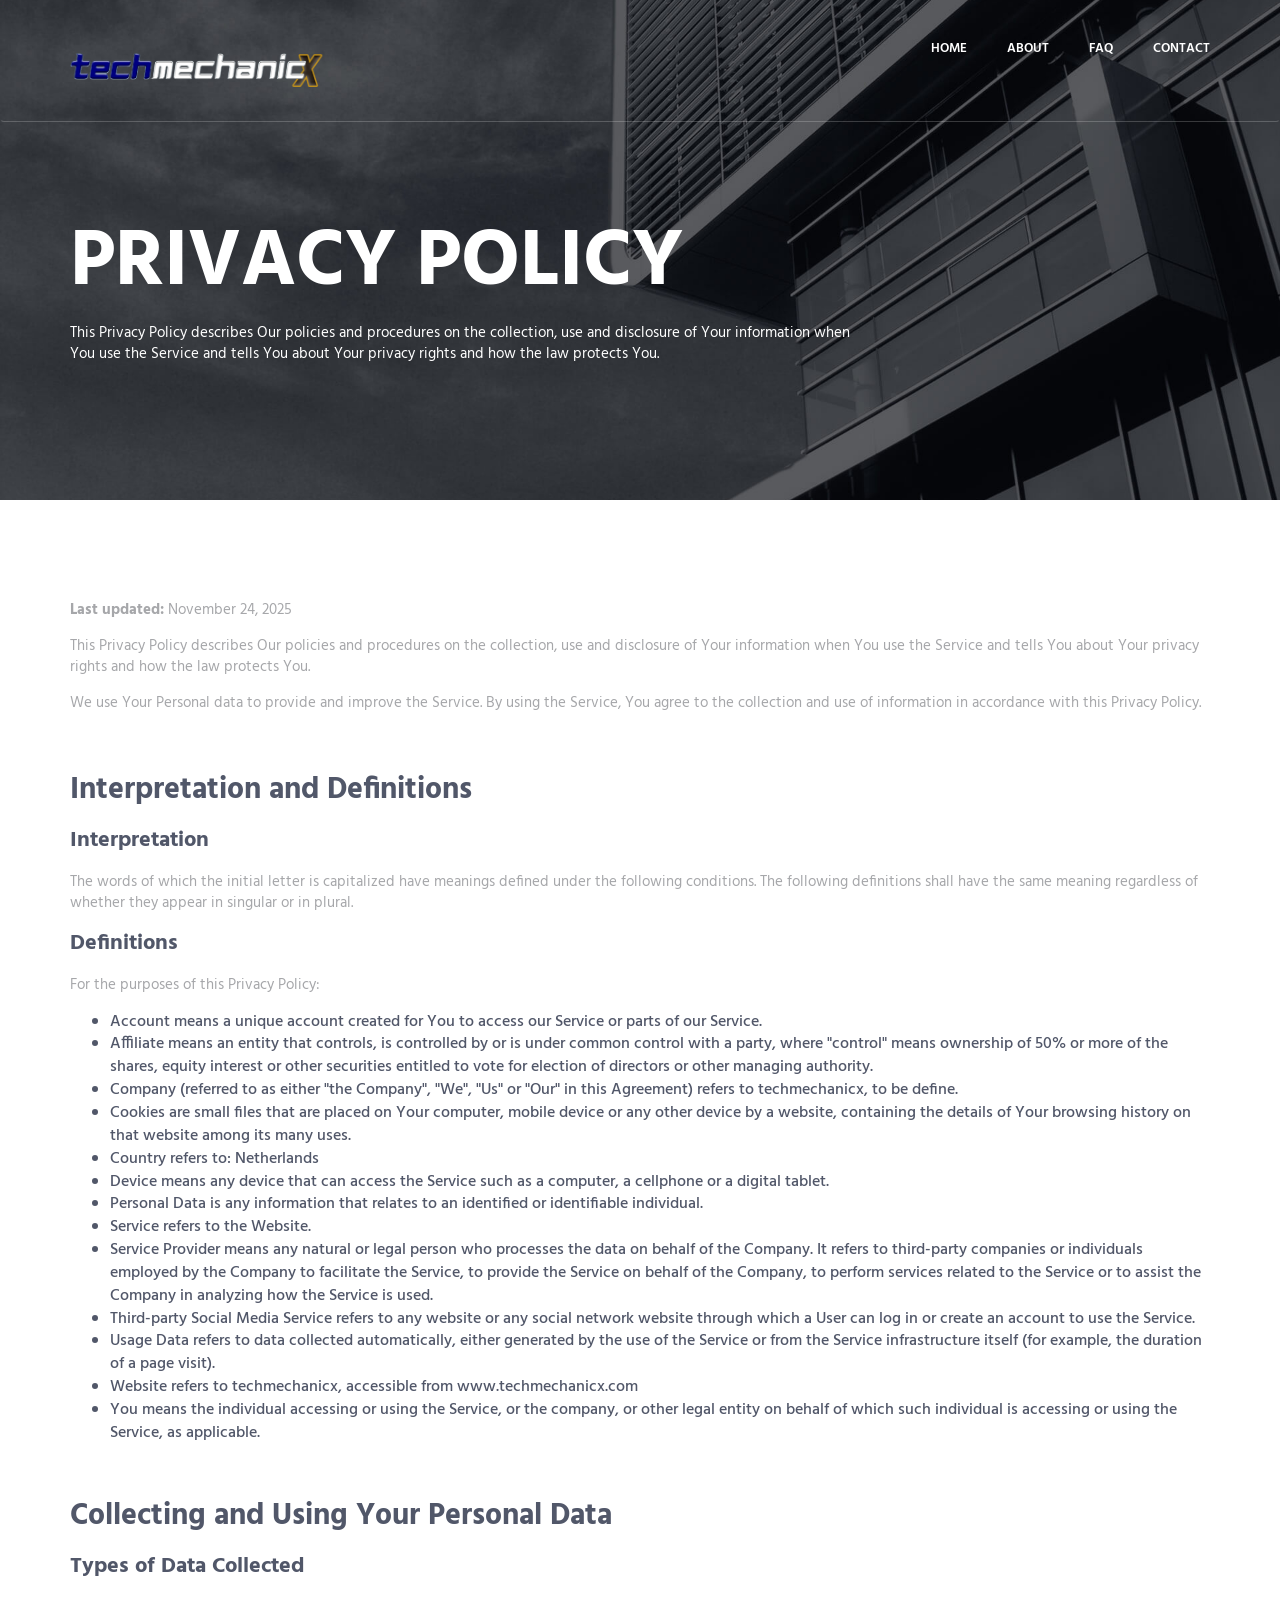
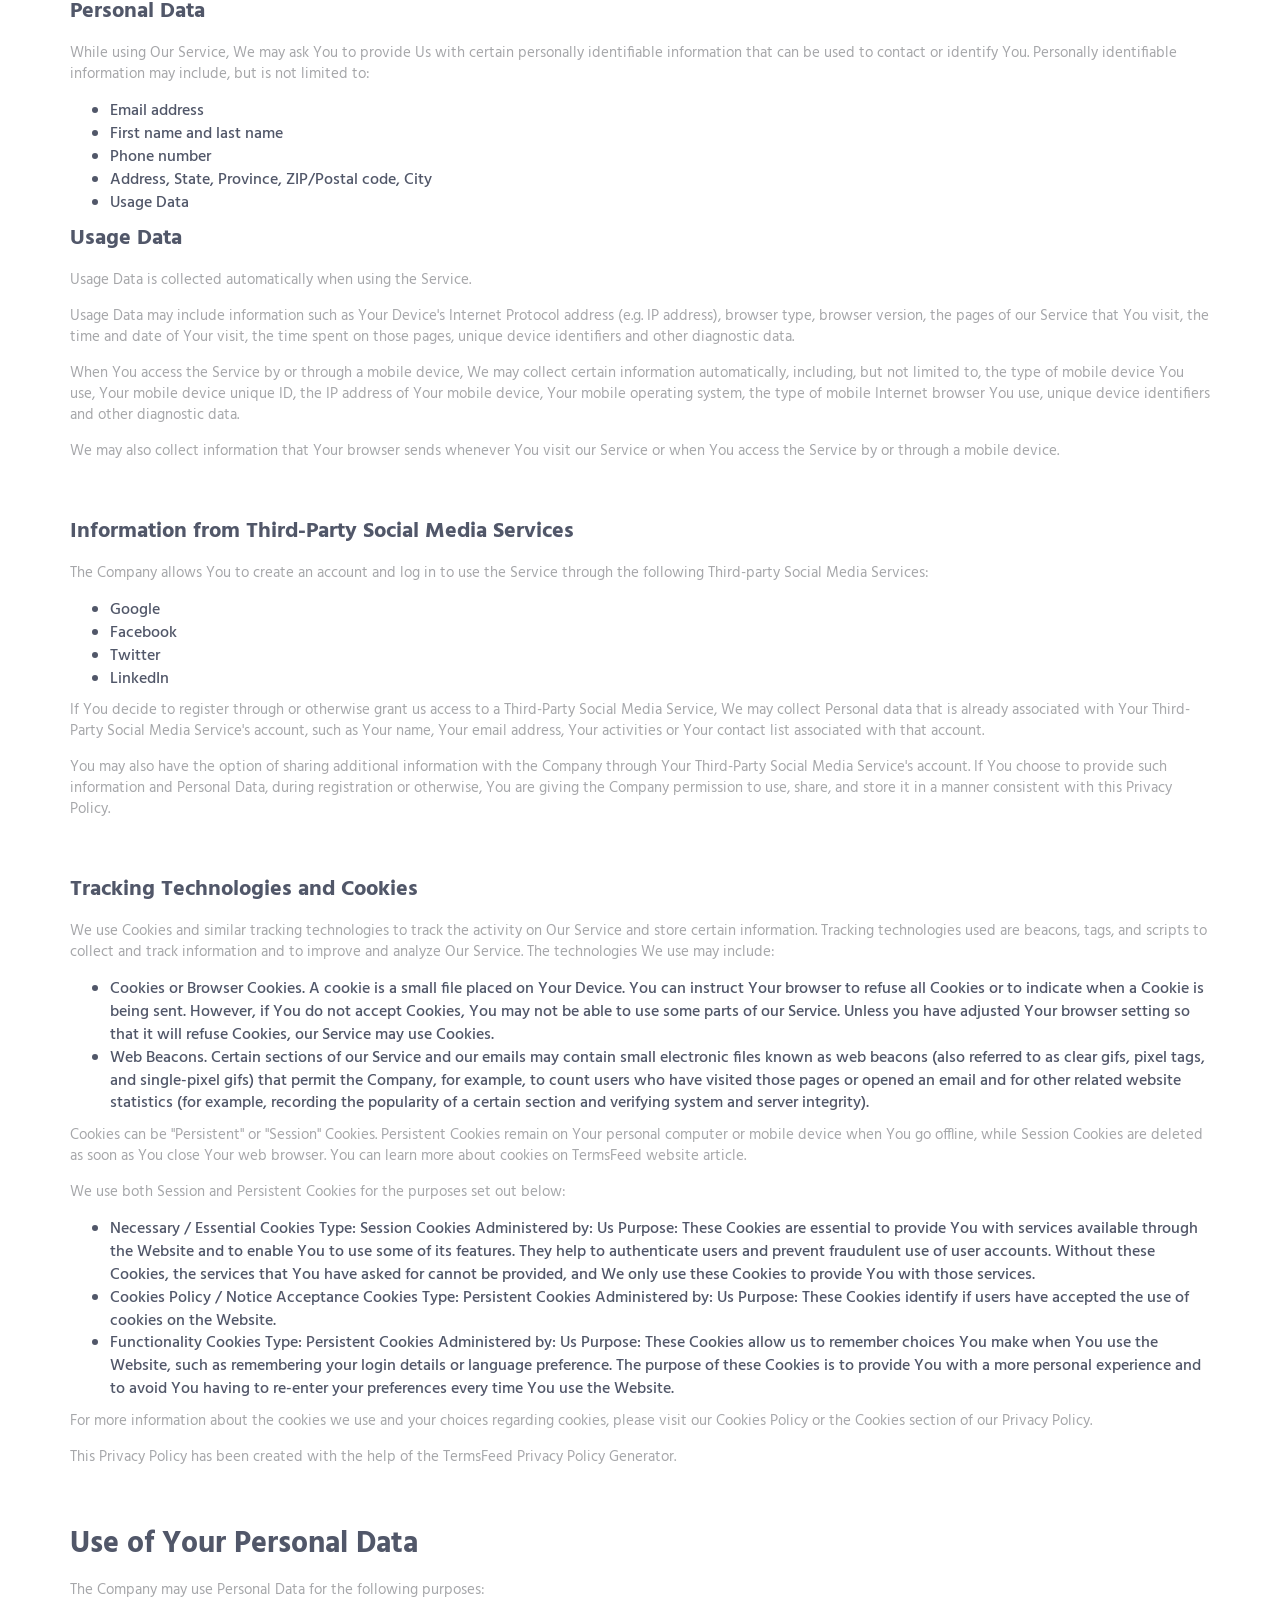
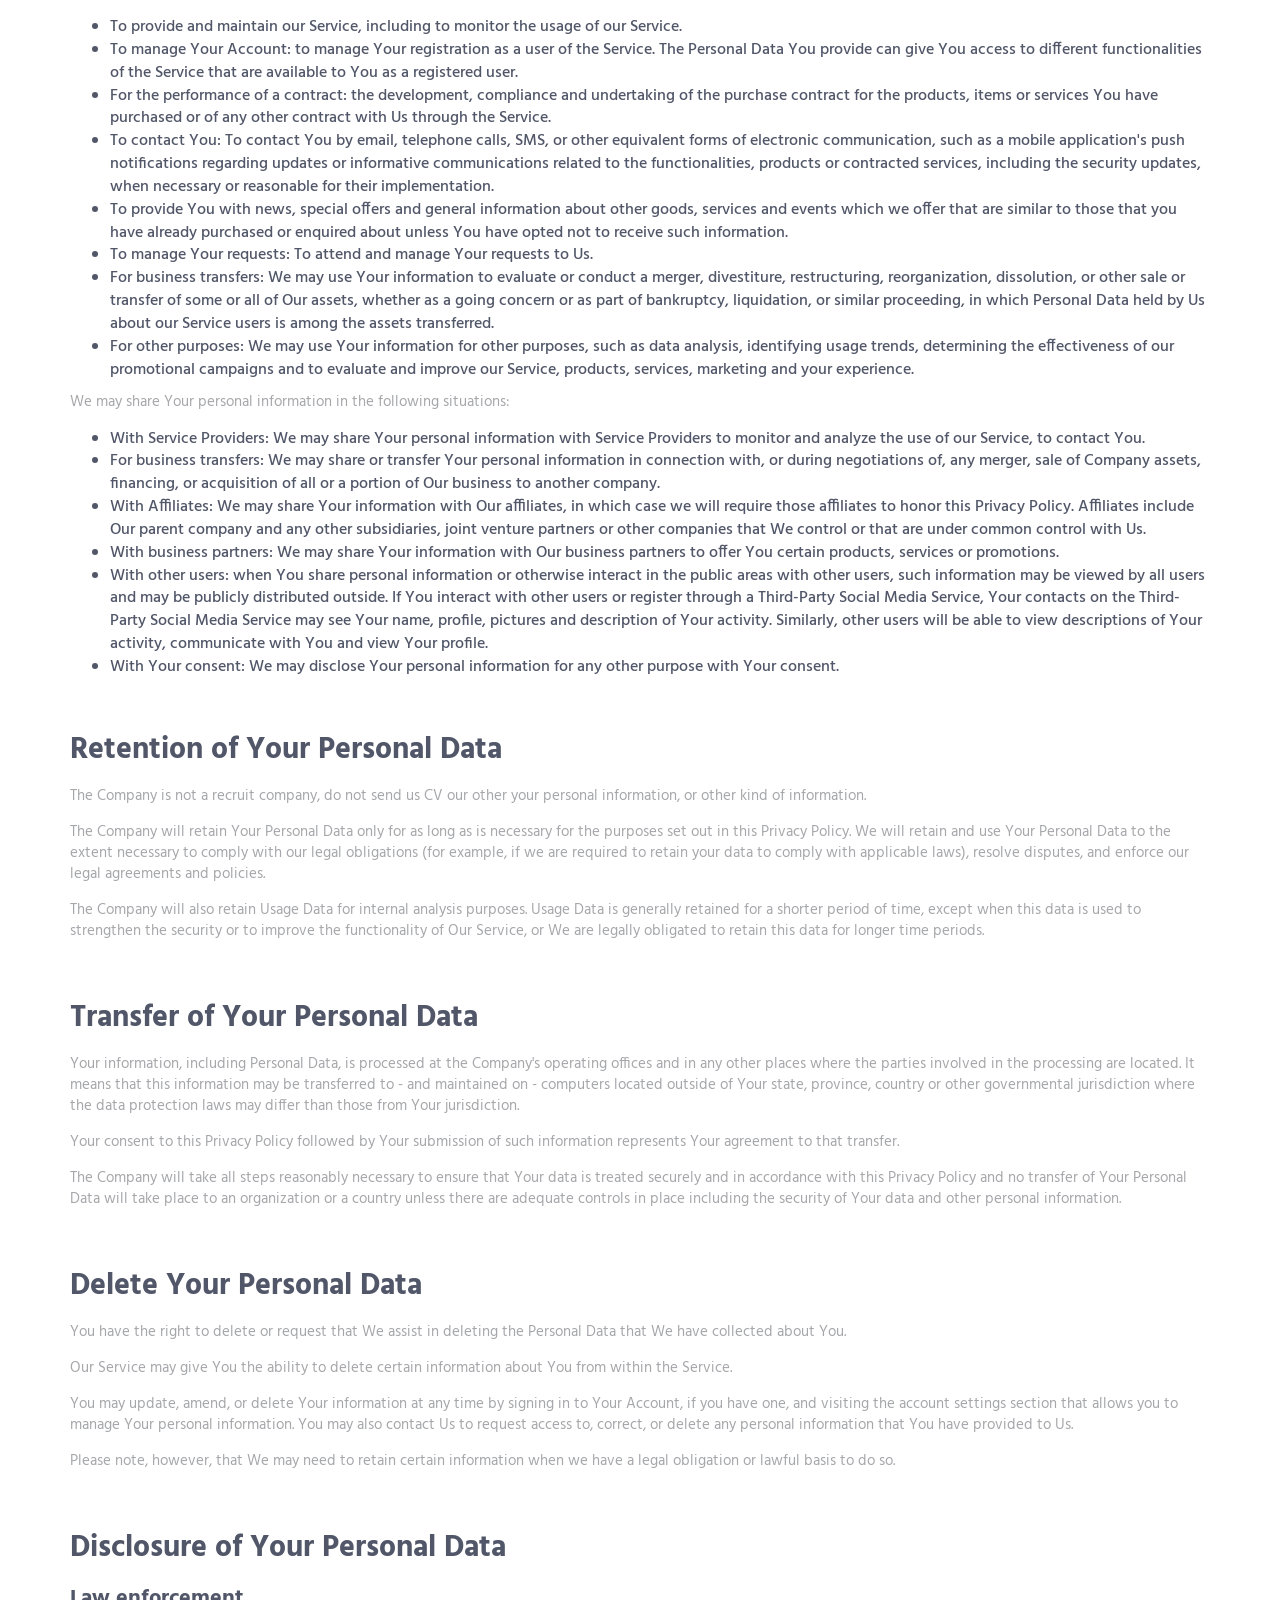
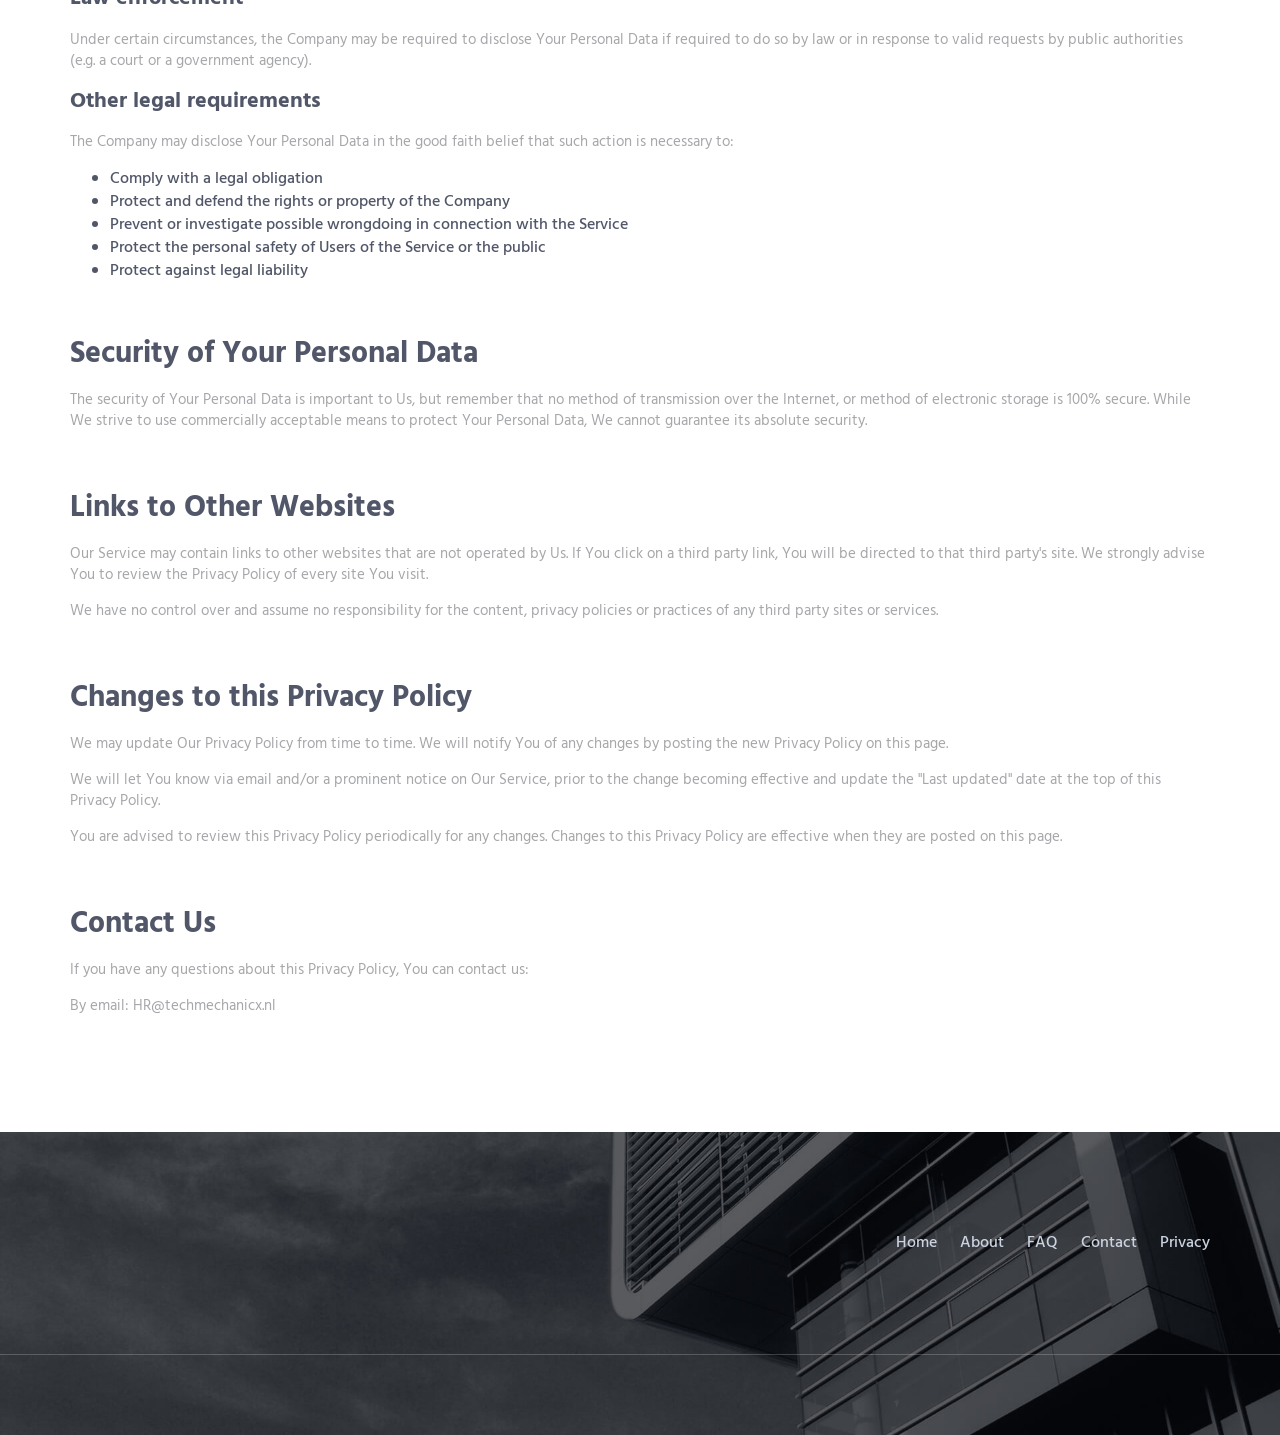
<file: privacy.html>
<!DOCTYPE html>
<html lang="en" class="no-js">
    <!-- BEGIN HEAD -->
    <head>
        <meta charset="utf-8"/>
        <title>Privacy Policy | TechMechanicX</title>
        <meta http-equiv="X-UA-Compatible" content="IE=edge">
        <meta content="width=device-width, initial-scale=1" name="viewport"/>
        <meta content="Privacy policy for TechMechanicX's industrial packaging solutions." name="description"/>
        <meta name="robots" content="index, follow">
        <meta content="" name="author"/>

        <!-- GLOBAL MANDATORY STYLES -->
        <link href="http://fonts.googleapis.com/css?family=Hind:300,400,500,600,700" rel="stylesheet" type="text/css">
        <link href="vendor/simple-line-icons/simple-line-icons.min.css" rel="stylesheet" type="text/css"/>
        <link href="vendor/bootstrap/css/bootstrap.min.css" rel="stylesheet" type="text/css"/>

        <!-- PAGE LEVEL PLUGIN STYLES -->
        <link href="css/animate.css" rel="stylesheet">

        <!-- THEME STYLES -->
        <link href="css/layout.css" rel="stylesheet" type="text/css"/>

        <!-- Favicon -->
        <link rel="shortcut icon" href="favicon.ico"/>
    </head>
    <!-- END HEAD -->

    <!-- BODY -->
    <body>

        <!--========== HEADER ==========-->
        <header class="header navbar-fixed-top">
            <!-- Navbar -->
            <nav class="navbar" role="navigation">
                <div class="container">
                    <!-- Brand and toggle get grouped for better mobile display -->
                    <div class="menu-container">
                        <button type="button" class="navbar-toggle" data-toggle="collapse" data-target=".nav-collapse">
                            <span class="sr-only">Toggle navigation</span>
                            <span class="toggle-icon"></span>
                        </button>

                        <!-- Logo -->
                        <div class="logo" style="width: 300px; height: 120px; max-height: none; line-height: 110px;">
                            <a class="logo-wrap" href="/">
                                <img class="logo-img logo-img-main" src="img/logo.png" alt="TechMechanicX logo" style="width: 255px; height: auto; max-height: none;">
                                <img class="logo-img logo-img-active" src="img/logo.png" alt="TechMechanicX logo" style="width: 255px; height: auto; max-height: none;">
                            </a>
                        </div>
                        <!-- End Logo -->
                    </div>

                    <!-- Collect the nav links, forms, and other content for toggling -->
                    <div class="collapse navbar-collapse nav-collapse">
                        <div class="menu-container">
                            <ul class="navbar-nav navbar-nav-right">
                                <li class="nav-item"><a class="nav-item-child nav-item-hover" href="/">Home</a></li>
                                <li class="nav-item"><a class="nav-item-child nav-item-hover" href="about.html">About</a></li>
                                <li class="nav-item"><a class="nav-item-child nav-item-hover" href="faq.html">FAQ</a></li>
                                <li class="nav-item"><a class="nav-item-child nav-item-hover" href="contact.html">Contact</a></li>
                            </ul>
                        </div>
                    </div>
                    <!-- End Navbar Collapse -->
                </div>
            </nav>
            <!-- Navbar -->
        </header>
        <!--========== END HEADER ==========-->

        <!--========== PARALLAX ==========-->
        <div class="parallax-window" data-parallax="scroll" data-image-src="img/1920x1080/01.jpg">
            <div class="parallax-content container">
                <h1 class="carousel-title">Privacy Policy</h1>
                <p style="color: #fff; max-width: 800px;">This Privacy Policy describes Our policies and procedures on the collection, use and disclosure of Your information when You use the Service and tells You about Your privacy rights and how the law protects You.</p>
            </div>
        </div>
        <!--========== PARALLAX ==========-->

        <!--========== PAGE LAYOUT ==========-->
        <div class="content-lg container">
            <div class="row margin-b-40">
                <div class="col-sm-12">
                    <p><strong>Last updated:</strong> November 24, 2025</p>
                    <p>This Privacy Policy describes Our policies and procedures on the collection, use and disclosure of Your information when You use the Service and tells You about Your privacy rights and how the law protects You.</p>
                    <p>We use Your Personal data to provide and improve the Service. By using the Service, You agree to the collection and use of information in accordance with this Privacy Policy.</p>
                </div>
            </div>

            <div class="row margin-b-40">
                <div class="col-sm-12">
                    <h2>Interpretation and Definitions</h2>
                    <h3>Interpretation</h3>
                    <p>The words of which the initial letter is capitalized have meanings defined under the following conditions. The following definitions shall have the same meaning regardless of whether they appear in singular or in plural.</p>
                    <h3>Definitions</h3>
                    <p>For the purposes of this Privacy Policy:</p>
                    <ul>
                        <li>Account means a unique account created for You to access our Service or parts of our Service.</li>
                        <li>Affiliate means an entity that controls, is controlled by or is under common control with a party, where "control" means ownership of 50% or more of the shares, equity interest or other securities entitled to vote for election of directors or other managing authority.</li>
                        <li>Company (referred to as either "the Company", "We", "Us" or "Our" in this Agreement) refers to techmechanicx, to be define.</li>
                        <li>Cookies are small files that are placed on Your computer, mobile device or any other device by a website, containing the details of Your browsing history on that website among its many uses.</li>
                        <li>Country refers to: Netherlands</li>
                        <li>Device means any device that can access the Service such as a computer, a cellphone or a digital tablet.</li>
                        <li>Personal Data is any information that relates to an identified or identifiable individual.</li>
                        <li>Service refers to the Website.</li>
                        <li>Service Provider means any natural or legal person who processes the data on behalf of the Company. It refers to third-party companies or individuals employed by the Company to facilitate the Service, to provide the Service on behalf of the Company, to perform services related to the Service or to assist the Company in analyzing how the Service is used.</li>
                        <li>Third-party Social Media Service refers to any website or any social network website through which a User can log in or create an account to use the Service.</li>
                        <li>Usage Data refers to data collected automatically, either generated by the use of the Service or from the Service infrastructure itself (for example, the duration of a page visit).</li>
                        <li>Website refers to techmechanicx, accessible from www.techmechanicx.com</li>
                        <li>You means the individual accessing or using the Service, or the company, or other legal entity on behalf of which such individual is accessing or using the Service, as applicable.</li>
                    </ul>
                </div>
            </div>

            <div class="row margin-b-40">
                <div class="col-sm-12">
                    <h2>Collecting and Using Your Personal Data</h2>
                    <h3>Types of Data Collected</h3>
                    <h4>Personal Data</h4>
                    <p>While using Our Service, We may ask You to provide Us with certain personally identifiable information that can be used to contact or identify You. Personally identifiable information may include, but is not limited to:</p>
                    <ul>
                        <li>Email address</li>
                        <li>First name and last name</li>
                        <li>Phone number</li>
                        <li>Address, State, Province, ZIP/Postal code, City</li>
                        <li>Usage Data</li>
                    </ul>
                    <h4>Usage Data</h4>
                    <p>Usage Data is collected automatically when using the Service.</p>
                    <p>Usage Data may include information such as Your Device's Internet Protocol address (e.g. IP address), browser type, browser version, the pages of our Service that You visit, the time and date of Your visit, the time spent on those pages, unique device identifiers and other diagnostic data.</p>
                    <p>When You access the Service by or through a mobile device, We may collect certain information automatically, including, but not limited to, the type of mobile device You use, Your mobile device unique ID, the IP address of Your mobile device, Your mobile operating system, the type of mobile Internet browser You use, unique device identifiers and other diagnostic data.</p>
                    <p>We may also collect information that Your browser sends whenever You visit our Service or when You access the Service by or through a mobile device.</p>
                </div>
            </div>

            <div class="row margin-b-40">
                <div class="col-sm-12">
                    <h3>Information from Third-Party Social Media Services</h3>
                    <p>The Company allows You to create an account and log in to use the Service through the following Third-party Social Media Services:</p>
                    <ul>
                        <li>Google</li>
                        <li>Facebook</li>
                        <li>Twitter</li>
                        <li>LinkedIn</li>
                    </ul>
                    <p>If You decide to register through or otherwise grant us access to a Third-Party Social Media Service, We may collect Personal data that is already associated with Your Third-Party Social Media Service's account, such as Your name, Your email address, Your activities or Your contact list associated with that account.</p>
                    <p>You may also have the option of sharing additional information with the Company through Your Third-Party Social Media Service's account. If You choose to provide such information and Personal Data, during registration or otherwise, You are giving the Company permission to use, share, and store it in a manner consistent with this Privacy Policy.</p>
                </div>
            </div>

            <div class="row margin-b-40">
                <div class="col-sm-12">
                    <h3>Tracking Technologies and Cookies</h3>
                    <p>We use Cookies and similar tracking technologies to track the activity on Our Service and store certain information. Tracking technologies used are beacons, tags, and scripts to collect and track information and to improve and analyze Our Service. The technologies We use may include:</p>
                    <ul>
                        <li>Cookies or Browser Cookies. A cookie is a small file placed on Your Device. You can instruct Your browser to refuse all Cookies or to indicate when a Cookie is being sent. However, if You do not accept Cookies, You may not be able to use some parts of our Service. Unless you have adjusted Your browser setting so that it will refuse Cookies, our Service may use Cookies.</li>
                        <li>Web Beacons. Certain sections of our Service and our emails may contain small electronic files known as web beacons (also referred to as clear gifs, pixel tags, and single-pixel gifs) that permit the Company, for example, to count users who have visited those pages or opened an email and for other related website statistics (for example, recording the popularity of a certain section and verifying system and server integrity).</li>
                    </ul>
                    <p>Cookies can be "Persistent" or "Session" Cookies. Persistent Cookies remain on Your personal computer or mobile device when You go offline, while Session Cookies are deleted as soon as You close Your web browser. You can learn more about cookies on TermsFeed website article.</p>
                    <p>We use both Session and Persistent Cookies for the purposes set out below:</p>
                    <ul>
                        <li>Necessary / Essential Cookies Type: Session Cookies Administered by: Us Purpose: These Cookies are essential to provide You with services available through the Website and to enable You to use some of its features. They help to authenticate users and prevent fraudulent use of user accounts. Without these Cookies, the services that You have asked for cannot be provided, and We only use these Cookies to provide You with those services.</li>
                        <li>Cookies Policy / Notice Acceptance Cookies Type: Persistent Cookies Administered by: Us Purpose: These Cookies identify if users have accepted the use of cookies on the Website.</li>
                        <li>Functionality Cookies Type: Persistent Cookies Administered by: Us Purpose: These Cookies allow us to remember choices You make when You use the Website, such as remembering your login details or language preference. The purpose of these Cookies is to provide You with a more personal experience and to avoid You having to re-enter your preferences every time You use the Website.</li>
                    </ul>
                    <p>For more information about the cookies we use and your choices regarding cookies, please visit our Cookies Policy or the Cookies section of our Privacy Policy.</p>
                    <p>This Privacy Policy has been created with the help of the TermsFeed Privacy Policy Generator.</p>
                </div>
            </div>

            <div class="row margin-b-40">
                <div class="col-sm-12">
                    <h2>Use of Your Personal Data</h2>
                    <p>The Company may use Personal Data for the following purposes:</p>
                    <ul>
                        <li>To provide and maintain our Service, including to monitor the usage of our Service.</li>
                        <li>To manage Your Account: to manage Your registration as a user of the Service. The Personal Data You provide can give You access to different functionalities of the Service that are available to You as a registered user.</li>
                        <li>For the performance of a contract: the development, compliance and undertaking of the purchase contract for the products, items or services You have purchased or of any other contract with Us through the Service.</li>
                        <li>To contact You: To contact You by email, telephone calls, SMS, or other equivalent forms of electronic communication, such as a mobile application's push notifications regarding updates or informative communications related to the functionalities, products or contracted services, including the security updates, when necessary or reasonable for their implementation.</li>
                        <li>To provide You with news, special offers and general information about other goods, services and events which we offer that are similar to those that you have already purchased or enquired about unless You have opted not to receive such information.</li>
                        <li>To manage Your requests: To attend and manage Your requests to Us.</li>
                        <li>For business transfers: We may use Your information to evaluate or conduct a merger, divestiture, restructuring, reorganization, dissolution, or other sale or transfer of some or all of Our assets, whether as a going concern or as part of bankruptcy, liquidation, or similar proceeding, in which Personal Data held by Us about our Service users is among the assets transferred.</li>
                        <li>For other purposes: We may use Your information for other purposes, such as data analysis, identifying usage trends, determining the effectiveness of our promotional campaigns and to evaluate and improve our Service, products, services, marketing and your experience.</li>
                    </ul>
                    <p>We may share Your personal information in the following situations:</p>
                    <ul>
                        <li>With Service Providers: We may share Your personal information with Service Providers to monitor and analyze the use of our Service, to contact You.</li>
                        <li>For business transfers: We may share or transfer Your personal information in connection with, or during negotiations of, any merger, sale of Company assets, financing, or acquisition of all or a portion of Our business to another company.</li>
                        <li>With Affiliates: We may share Your information with Our affiliates, in which case we will require those affiliates to honor this Privacy Policy. Affiliates include Our parent company and any other subsidiaries, joint venture partners or other companies that We control or that are under common control with Us.</li>
                        <li>With business partners: We may share Your information with Our business partners to offer You certain products, services or promotions.</li>
                        <li>With other users: when You share personal information or otherwise interact in the public areas with other users, such information may be viewed by all users and may be publicly distributed outside. If You interact with other users or register through a Third-Party Social Media Service, Your contacts on the Third-Party Social Media Service may see Your name, profile, pictures and description of Your activity. Similarly, other users will be able to view descriptions of Your activity, communicate with You and view Your profile.</li>
                        <li>With Your consent: We may disclose Your personal information for any other purpose with Your consent.</li>
                    </ul>
                </div>
            </div>

            <div class="row margin-b-40">
                <div class="col-sm-12">
                    <h2>Retention of Your Personal Data</h2>
                    <p>The Company is not a recruit company, do not send us CV our other your personal information, or other kind of information.</p>
                    <p>The Company will retain Your Personal Data only for as long as is necessary for the purposes set out in this Privacy Policy. We will retain and use Your Personal Data to the extent necessary to comply with our legal obligations (for example, if we are required to retain your data to comply with applicable laws), resolve disputes, and enforce our legal agreements and policies.</p>
                    <p>The Company will also retain Usage Data for internal analysis purposes. Usage Data is generally retained for a shorter period of time, except when this data is used to strengthen the security or to improve the functionality of Our Service, or We are legally obligated to retain this data for longer time periods.</p>
                </div>
            </div>

            <div class="row margin-b-40">
                <div class="col-sm-12">
                    <h2>Transfer of Your Personal Data</h2>
                    <p>Your information, including Personal Data, is processed at the Company's operating offices and in any other places where the parties involved in the processing are located. It means that this information may be transferred to - and maintained on - computers located outside of Your state, province, country or other governmental jurisdiction where the data protection laws may differ than those from Your jurisdiction.</p>
                    <p>Your consent to this Privacy Policy followed by Your submission of such information represents Your agreement to that transfer.</p>
                    <p>The Company will take all steps reasonably necessary to ensure that Your data is treated securely and in accordance with this Privacy Policy and no transfer of Your Personal Data will take place to an organization or a country unless there are adequate controls in place including the security of Your data and other personal information.</p>
                </div>
            </div>

            <div class="row margin-b-40">
                <div class="col-sm-12">
                    <h2>Delete Your Personal Data</h2>
                    <p>You have the right to delete or request that We assist in deleting the Personal Data that We have collected about You.</p>
                    <p>Our Service may give You the ability to delete certain information about You from within the Service.</p>
                    <p>You may update, amend, or delete Your information at any time by signing in to Your Account, if you have one, and visiting the account settings section that allows you to manage Your personal information. You may also contact Us to request access to, correct, or delete any personal information that You have provided to Us.</p>
                    <p>Please note, however, that We may need to retain certain information when we have a legal obligation or lawful basis to do so.</p>
                </div>
            </div>

            <div class="row margin-b-40">
                <div class="col-sm-12">
                    <h2>Disclosure of Your Personal Data</h2>
                    <h3>Law enforcement</h3>
                    <p>Under certain circumstances, the Company may be required to disclose Your Personal Data if required to do so by law or in response to valid requests by public authorities (e.g. a court or a government agency).</p>
                    <h3>Other legal requirements</h3>
                    <p>The Company may disclose Your Personal Data in the good faith belief that such action is necessary to:</p>
                    <ul>
                        <li>Comply with a legal obligation</li>
                        <li>Protect and defend the rights or property of the Company</li>
                        <li>Prevent or investigate possible wrongdoing in connection with the Service</li>
                        <li>Protect the personal safety of Users of the Service or the public</li>
                        <li>Protect against legal liability</li>
                    </ul>
                </div>
            </div>

            <div class="row margin-b-40">
                <div class="col-sm-12">
                    <h2>Security of Your Personal Data</h2>
                    <p>The security of Your Personal Data is important to Us, but remember that no method of transmission over the Internet, or method of electronic storage is 100% secure. While We strive to use commercially acceptable means to protect Your Personal Data, We cannot guarantee its absolute security.</p>
                </div>
            </div>

            <div class="row margin-b-40">
                <div class="col-sm-12">
                    <h2>Links to Other Websites</h2>
                    <p>Our Service may contain links to other websites that are not operated by Us. If You click on a third party link, You will be directed to that third party's site. We strongly advise You to review the Privacy Policy of every site You visit.</p>
                    <p>We have no control over and assume no responsibility for the content, privacy policies or practices of any third party sites or services.</p>
                </div>
            </div>

            <div class="row margin-b-40">
                <div class="col-sm-12">
                    <h2>Changes to this Privacy Policy</h2>
                    <p>We may update Our Privacy Policy from time to time. We will notify You of any changes by posting the new Privacy Policy on this page.</p>
                    <p>We will let You know via email and/or a prominent notice on Our Service, prior to the change becoming effective and update the "Last updated" date at the top of this Privacy Policy.</p>
                    <p>You are advised to review this Privacy Policy periodically for any changes. Changes to this Privacy Policy are effective when they are posted on this page.</p>
                </div>
            </div>

            <div class="row">
                <div class="col-sm-12">
                    <h2>Contact Us</h2>
                    <p>If you have any questions about this Privacy Policy, You can contact us:</p>
                    <p>By email: HR@techmechanicx.nl</p>
                </div>
            </div>
        </div>
        <!--========== END PAGE LAYOUT ==========-->

        <!--========== FOOTER ==========-->
        <footer class="footer">
            <!-- Links -->
            <div class="footer-seperator">
                <div class="content-lg container">
                    <div class="row">
                        <div class="col-sm-12 sm-margin-b-50 text-right">
                            <!-- List -->
                            <ul class="list-unstyled footer-list">
                                <li class="footer-list-item"><a class="footer-list-link" href="/">Home</a></li>
                                <li class="footer-list-item"><a class="footer-list-link" href="about.html">About</a></li>
                                <li class="footer-list-item"><a class="footer-list-link" href="faq.html">FAQ</a></li>
                                <li class="footer-list-item"><a class="footer-list-link" href="contact.html">Contact</a></li>
                                <li class="footer-list-item"><a class="footer-list-link" href="privacy.html">Privacy</a></li>
                            </ul>
                            <!-- End List -->
                        </div>
                    </div>
                    <!--// end row -->
                </div>
            </div>
            <!-- End Links -->

            <!-- Copyright -->
            <div class="content container">
                <div class="row">
                </div>
                <!--// end row -->
            </div>
            <!-- End Copyright -->
        </footer>
        <!--========== END FOOTER ==========-->

        <!-- Back To Top -->
        <a href="javascript:void(0);" class="js-back-to-top back-to-top">Top</a>

        <!-- JAVASCRIPTS(Load javascripts at bottom, this will reduce page load time) -->
        <!-- CORE PLUGINS -->
        <script src="vendor/jquery.min.js" type="text/javascript"></script>
        <script src="vendor/jquery-migrate.min.js" type="text/javascript"></script>
        <script src="vendor/bootstrap/js/bootstrap.min.js" type="text/javascript"></script>

        <!-- PAGE LEVEL PLUGINS -->
        <script src="vendor/jquery.easing.js" type="text/javascript"></script>
        <script src="vendor/jquery.back-to-top.js" type="text/javascript"></script>
        <script src="vendor/jquery.smooth-scroll.js" type="text/javascript"></script>
        <script src="vendor/jquery.wow.min.js" type="text/javascript"></script>
        <script src="vendor/jquery.parallax.min.js" type="text/javascript"></script>

        <!-- PAGE LEVEL SCRIPTS -->
        <script src="js/layout.min.js" type="text/javascript"></script>
        <script src="js/components/wow.min.js" type="text/javascript"></script>

    </body>
    <!-- END BODY -->
</html>
</file>
<file: css/layout.css>
@charset "UTF-8";

html {
  overflow-x: hidden;
}

html, html a, body {
  -webkit-font-smoothing: antialiased;
}

body {
  font-family: Hind, sans-serif;
}

p {
  font-size: 15px;
  font-weight: 400;
  font-family: Hind, sans-serif;
  color: #a6a7aa;
  line-height: 1.4;
  margin-bottom: 15px;
}

em,
li,
li a {
  font-size: 16px;
  font-weight: 500;
  font-family: Hind, sans-serif;
  color: #515769;
}

a {
  font-family: Hind, sans-serif;
  color: #81848f;
  outline: 0;
}

a:focus, a:hover, a:active {
  outline: 0;
  color: #999caa;
  text-decoration: none;
}

.link {
  position: relative;
  font-size: 13px;
  font-weight: 600;
  font-family: Hind, sans-serif;
  text-transform: uppercase;
}

.link:after {
  position: absolute;
  top: 8px;
  right: -15px;
  width: 9px;
  height: 2px;
  background: #17bed2;
  content: " ";
}

span {
  font-size: 14px;
  font-weight: 400;
  font-family: Hind, sans-serif;
  color: #bfc1c7;
}

h1, h2, h3, h4, h5, h6 {
  font-weight: 700;
  font-family: Hind, sans-serif;
  color: #515769;
  line-height: 1.4;
  margin: 0 0 15px;
}

h1 > a, h2 > a, h3 > a, h4 > a, h5 > a, h6 > a {
  color: #515769;
}

h1 > a:hover, h2 > a:hover, h3 > a:hover, h4 > a:hover, h5 > a:hover, h6 > a:hover {
  color: #999caa;
  text-decoration: none;
}

h1 > a:focus, h2 > a:focus, h3 > a:focus, h4 > a:focus, h5 > a:focus, h6 > a:focus {
  text-decoration: none;
}

h1 {
  font-size: 40px;
}

h2 {
  font-size: 30px;
}

h3 {
  font-size: 22px;
}

h4 {
  font-size: 22px;
}

::selection {
  color: #fff;
  background: #17bed2;
  text-shadow: none;
}

::-webkit-selection {
  color: #fff;
  background: #17bed2;
  text-shadow: none;
}

::-moz-selection {
  color: #fff;
  background: #17bed2;
  text-shadow: none;
}

:active,
:focus {
  outline: none;
}

/* Section Seperator */
.section-seperator {
  border-bottom: 1px solid #edf0f2;
}

/* Content Wrapper Link */
.content-wrapper-link {
  position: absolute;
  top: 0;
  left: 0;
  right: 0;
  bottom: 0;
  display: block;
  z-index: 3;
  text-decoration: none;
}

/*------------------------------------------------------------------
  	[Blockquote]
------------------------------------------------------------------*/
.blockquote {
  position: relative;
  font-size: 17px;
  font-weight: 400;
  font-family: Hind, sans-serif;
  color: #a6a7aa;
  line-height: 1.4;
  border-left: none;
  margin-left: 20px;
}

.blockquote:before {
  position: absolute;
  top: 0;
  left: -20px;
  font-size: 60px;
  display: inline-block;
  color: #17bed2;
  content: '“';
}

/*------------------------------------------------------------------
  	[Button]
------------------------------------------------------------------*/
.btn-theme {
  position: relative;
  display: inline-block;
  line-height: 1.4;
  text-align: center;
  background-image: none;
  border-style: solid;
  white-space: nowrap;
  vertical-align: middle;
  -ms-touch-action: manipulation;
  touch-action: manipulation;
  cursor: pointer;
  -webkit-user-select: none;
  -moz-user-select: none;
  -ms-user-select: none;
  user-select: none;
}

.btn-theme:focus, .btn-theme:active:focus, .btn-theme.active:focus, .btn-theme.focus, .btn-theme:active.focus, .btn-theme.active.focus {
  outline: none;
}

.btn-theme:hover {
  transition-duration: 300ms;
  transition-property: all;
  transition-timing-function: cubic-bezier(0.7, 1, 0.7, 1);
}

.btn-theme:hover, .btn-theme:focus, .btn-theme.focus {
  text-decoration: none;
}

.btn-theme:active, .btn-theme.active {
  background-image: none;
  outline: 0;
}

.btn-theme.disabled, .btn-theme[disabled],
fieldset[disabled] .btn-theme {
  cursor: not-allowed;
  box-shadow: none;
  opacity: .65;
  pointer-events: none;
}

.btn-white-brd {
  color: #fff;
  background: transparent;
  border-color: rgba(255, 255, 255, 0.3);
  border-width: 1px;
}

.btn-white-brd:hover, .btn-white-brd:focus, .btn-white-brd.focus {
  color: #515769;
  background: #fff;
  border-color: transparent;
}

.btn-default-bg {
  color: #515769;
  background: #f3f4f5;
  border-color: transparent;
  border-width: 0;
}

.btn-default-bg:hover, .btn-default-bg:focus, .btn-default-bg.focus {
  color: #fff;
  background: #17bed2;
  border-color: transparent;
}

.btn-base-bg {
  color: #fff;
  background: #17bed2;
  border-color: transparent;
  border-width: 0;
}

.btn-base-bg:hover, .btn-base-bg:focus, .btn-base-bg.focus {
  color: #fff;
  background: #63cbd7;
  border-color: transparent;
}

.btn-theme-sm {
  font-size: 13px;
  font-weight: 600;
  padding: 15px 30px;
}

/*------------------------------------------------------------------
  	[Pricing]
------------------------------------------------------------------*/
.pricing {
  padding: 70px 45px;
  background: #fff;
  margin-top: 50px;
}

@media (max-width: 768px) {
  .pricing {
    margin-top: 0;
  }
}

.pricing.pricing-active {
  padding-top: 110px;
  padding-bottom: 110px;
  margin-top: 10px;
}

@media (max-width: 768px) {
  .pricing.pricing-active {
    margin-top: 0;
  }
}

.pricing .pricing-icon {
  display: block;
  font-size: 30px;
  color: #999caa;
  margin-bottom: 30px;
}

.pricing .pricing-list-item {
  position: relative;
  font-size: 13px;
  color: #81848f;
  padding-left: 20px;
  margin-bottom: 10px;
}

.pricing .pricing-list-item:before {
  position: absolute;
  top: 7px;
  left: 0;
  width: 9px;
  height: 2px;
  background: #17bed2;
  content: " ";
  margin-right: 10px;
}

/*------------------------------------------------------------------
  	[Promo Section]
------------------------------------------------------------------*/
@media (max-width: 991px) {
  .promo-section .promo-section-col {
    padding-top: 100px;
    padding-bottom: 100px;
  }
}

@media (min-width: 992px) {
  .promo-section {
    position: relative;
    height: 400px;
  }
  .promo-section .promo-section-col {
    width: 45%;
  }
  .promo-section .promo-section-img-left {
    position: absolute;
    top: 0;
    right: 50%;
  }
  .promo-section .promo-section-img-right {
    position: absolute;
    top: 0;
    left: 50%;
  }
  .promo-section .ver-center {
    display: table;
    height: 400px;
  }
  .promo-section .ver-center-aligned {
    display: table-cell;
    vertical-align: middle;
  }
}

/*------------------------------------------------------------------
  	[Service]
------------------------------------------------------------------*/
.service {
  background: #fff;
  padding: 50px;
}

.service .service-element,
.service .service-info {
  -webkit-transform: translate3d(0, 0, 0);
  -moz-transform: translate3d(0, 0, 0);
  transform: translate3d(0, 0, 0);
  transition-duration: 300ms;
  transition-property: all;
  transition-timing-function: cubic-bezier(0.7, 1, 0.7, 1);
}

.service .service-icon {
  display: block;
  font-size: 30px;
  color: #999caa;
  margin-bottom: 30px;
}

.service:hover .service-element {
  opacity: 0;
  -webkit-transform: translate3d(0, -100%, 0);
  -moz-transform: translate3d(0, -100%, 0);
  transform: translate3d(0, -100%, 0);
  transition-duration: 300ms;
  transition-property: all;
  transition-timing-function: cubic-bezier(0.7, 1, 0.7, 1);
}

.service:hover .service-info {
  -webkit-transform: translate3d(0, -30%, 0);
  -moz-transform: translate3d(0, -30%, 0);
  transform: translate3d(0, -30%, 0);
  transition-duration: 300ms;
  transition-property: all;
  transition-timing-function: cubic-bezier(0.7, 1, 0.7, 1);
}

.about-service-row .service {
  display: flex;
  flex-direction: column;
  justify-content: center;
}

@media (min-width: 768px) {
  .about-service-row {
    display: flex;
    align-items: stretch;
  }

  .about-service-row > [class*="col-"] {
    display: flex;
    flex-direction: column;
  }

  .about-service-row .wow,
  .about-service-row .service,
  .about-service-row .about-service-media {
    height: 100%;
  }

  .about-service-row .about-service-media .img-responsive {
    width: 100%;
    height: 100%;
    object-fit: cover;
  }
}

/*------------------------------------------------------------------
  	[Work]
------------------------------------------------------------------*/
.work {
  position: relative;
}

.work .work-overlay {
  position: relative;
}

.work .work-overlay:before {
  position: absolute;
  top: 0;
  left: 0;
  width: 100%;
  height: 100%;
  background: transparent;
  content: " ";
  transition-duration: 300ms;
  transition-property: all;
  transition-timing-function: cubic-bezier(0.7, 1, 0.7, 1);
}

.work .work-content {
  position: absolute;
  left: 0;
  bottom: 0;
  opacity: 0;
  padding: 25px;
  -webkit-transform: translate3d(0, 20px, 0);
  -moz-transform: translate3d(0, 20px, 0);
  transform: translate3d(0, 20px, 0);
  transition-duration: 300ms;
  transition-property: all;
  transition-timing-function: cubic-bezier(0.7, 1, 0.7, 1);
}

.work:hover .work-overlay:before {
  background: rgba(0, 0, 0, 0.5);
  transition-duration: 300ms;
  transition-property: all;
  transition-timing-function: cubic-bezier(0.7, 1, 0.7, 1);
}

.work:hover .work-content {
  opacity: 1;
  -webkit-transform: translate3d(0, 0, 0);
  -moz-transform: translate3d(0, 0, 0);
  transform: translate3d(0, 0, 0);
  transition-duration: 300ms;
  transition-property: all;
  transition-timing-function: cubic-bezier(0.7, 1, 0.7, 1);
}

/*------------------------------------------------------------------
  	[Footer]
------------------------------------------------------------------*/
.footer {
  background: url(../img/1920x1080/01.jpg) no-repeat;
  background-size: cover;
  background-position: center center;
}

.footer .footer-seperator {
  border-bottom: 1px solid rgba(255, 255, 255, 0.2);
}

.footer .footer-list {
  display: inline-block;
  margin-bottom: 0;
  text-align: right;
}

.footer .footer-list-item {
  color: #cbd3e1;
  display: inline-block;
  margin-bottom: 0;
  margin-left: 20px;
}

.footer .footer-list-item:first-child {
  margin-left: 0;
}

.footer .footer-list-link {
  color: #cbd3e1;
}

.footer .footer-list-link:hover {
  color: #fff;
}

.footer .footer-input {
  background: rgba(0, 0, 0, 0.15);
}

.footer .footer-logo {
  width: 85px;
  height: auto;
}

/*------------------------------------------------------------------
  	[Header]
------------------------------------------------------------------*/
/* Fixed Top */
.navbar-fixed-top .navbar-collapse {
  max-height: 100%;
}

/* Navbar */
.header .navbar {
  margin-bottom: 0;
  border-bottom: 1px solid rgba(255, 255, 255, 0.2);
  transition-duration: 300ms;
  transition-property: all;
  transition-timing-function: cubic-bezier(0.7, 1, 0.7, 1);
}

/* Navbar Toggle */
.header .navbar-toggle {
  width: 25px;
  height: 25px;
  border: none;
  padding: 0;
  margin: 35px 0;
}

.header .navbar-toggle .toggle-icon {
  position: relative;
  width: 21px;
  height: 1px;
  display: inline-block;
  background: #515769;
  transition-duration: 300ms;
  transition-property: all;
  transition-timing-function: cubic-bezier(0.7, 1, 0.7, 1);
}

.header .navbar-toggle .toggle-icon:before, .header .navbar-toggle .toggle-icon:after {
  position: absolute;
  left: 0;
  background: #515769;
  content: " ";
}

.header .navbar-toggle .toggle-icon:before {
  width: 10px;
  height: 1px;
  bottom: 10px;
  -webkit-transform: rotate(0);
  -moz-transform: rotate(0);
  transform: rotate(0);
  transition-duration: 300ms;
  transition-property: all;
  transition-timing-function: cubic-bezier(0.7, 1, 0.7, 1);
}

.header .navbar-toggle .toggle-icon:after {
  width: 16px;
  height: 1px;
  top: -5px;
  -webkit-transform: rotate(0);
  -moz-transform: rotate(0);
  transform: rotate(0);
  transition-duration: 300ms;
  transition-property: all;
  transition-timing-function: cubic-bezier(0.7, 1, 0.7, 1);
}

.header .navbar-toggle:hover .toggle-icon {
  background: #17bed2;
  transition-duration: 300ms;
  transition-property: all;
  transition-timing-function: cubic-bezier(0.7, 1, 0.7, 1);
}

.header .navbar-toggle:hover .toggle-icon:before, .header .navbar-toggle:hover .toggle-icon:after {
  width: 21px;
  height: 1px;
  background: #17bed2;
  transition-duration: 300ms;
  transition-property: all;
  transition-timing-function: cubic-bezier(0.7, 1, 0.7, 1);
}

.header .navbar-toggle:hover .toggle-icon.is-clicked {
  background: rgba(81, 87, 105, 0);
}

/* Navbar Logo */
.header .logo {
  width: 100px;
  height: 100px;
  float: left;
  max-height: 95px;
  line-height: 65px;
}

.header .logo-wrap {
  display: inline-block;
  padding: 15px 0;
}

.header .logo-wrap:focus, .header .logo-wrap:hover {
  text-decoration: none;
}

.header .logo-img {
  display: inline-block;
  width: 255px;
  height: auto;
  max-width: 100%;
  max-height: 100%;
  vertical-align: middle;
}

.header .logo-img-main {
  display: inline-block;
  transition-duration: 400ms;
  transition-property: all;
  transition-timing-function: cubic-bezier(0.7, 1, 0.7, 1);
}

.header .logo-img-active {
  display: none;
  transition-duration: 400ms;
  transition-property: all;
  transition-timing-function: cubic-bezier(0.7, 1, 0.7, 1);
}

/* Navbar */
.header .navbar-nav {
  padding-left: 0;
  margin-bottom: 0;
  list-style: none;
}

/* Nav */
.header .nav-item {
  position: relative;
  display: block;
}

.header .nav-item:last-child .nav-item-child {
  padding-right: 0;
}

.header .nav-item .nav-item-hover.active:after {
  opacity: 1;
  transition-duration: 400ms;
  transition-property: all;
  transition-timing-function: cubic-bezier(0.7, 1, 0.7, 1);
}

.header .nav-item:hover .nav-item-hover:after {
  opacity: 1;
  transition-duration: 400ms;
  transition-property: all;
  transition-timing-function: cubic-bezier(0.7, 1, 0.7, 1);
}

.header .nav-item-child {
  position: relative;
  display: block;
  font-size: 13px;
  font-weight: 600;
  font-family: Hind, sans-serif;
  color: #fff;
  text-transform: uppercase;
  line-height: 55px;
  padding: 20px;
  transition-duration: 300ms;
  transition-property: all;
  transition-timing-function: cubic-bezier(0.7, 1, 0.7, 1);
}

.header .nav-item-hover {
  position: relative;
}

.header .nav-item-hover:after {
  position: absolute;
  top: 45px;
  left: 0;
  width: 9px;
  height: 2px;
  background: #17bed2;
  opacity: 0;
  content: " ";
  transition-duration: 400ms;
  transition-property: all;
  transition-timing-function: cubic-bezier(0.7, 1, 0.7, 1);
}

/* Media Queries below 991px */
@media (max-width: 991px) {
  /* Bootstrap collapse of navigation with a maximum width: 991px
    (Change it to any breakpoint you want to be collapsed) */
  .header {
    background: #fff;
  }
  .header .navbar-toggle {
    display: block;
  }
  .header .navbar-collapse.collapse {
    display: none !important;
  }
  .header .navbar-collapse.collapse.in {
    display: block !important;
  }
  .header .nav-collapse {
    padding-left: 0;
    padding-right: 0;
  }
  .header .navbar-nav {
    margin: 0;
    float: none;
  }
  .header .navbar-nav .nav-item {
    float: none;
  }
  /* Menu Container */
  .header .menu-container:before, .header .menu-container:after {
    content: " ";
    display: table;
  }
  .header .menu-container:after {
    clear: both;
  }
  /* Logo */
  .header .logo .logo-img-main {
    display: none;
  }
  .header .logo .logo-img-active {
    display: inline-block;
  }
  /* Navbar Nav */
  .header .nav-item-child {
    color: #515769;
    line-height: 1.4;
    padding: 12px 12px 12px 15px;
  }
  .header .nav-item-hover:after {
    position: absolute;
    top: 19px;
  }
}

/* Media Queries below 767px */
@media (max-width: 767px) {
  /* Menu Container */
  .header .menu-container {
    padding-left: 15px;
    padding-right: 15px;
    margin-left: 0;
    margin-right: 0;
  }
  .header .navbar > .container {
    width: auto;
    padding-left: 0;
    padding-right: 0;
    margin-left: 0;
    margin-right: 0;
  }
  .header .navbar > .container > .nav-collapse {
    padding-left: 0;
    padding-right: 0;
    margin-left: 0;
    margin-right: 0;
  }
}

/* Media Queries above 992px */
@media (min-width: 992px) {
  /* Navbar */
  .header .navbar-nav-right {
    float: right;
  }
}

/* Page On Scroll */
@media (min-width: 992px) {
  .page-on-scroll .header .navbar {
    background: #fff;
    border-bottom-color: #f0f0f0;
    transition-duration: 300ms;
    transition-property: all;
    transition-timing-function: cubic-bezier(0.7, 1, 0.7, 1);
  }
  .page-on-scroll .header .logo-img-main {
    display: none;
    transition-duration: 400ms;
    transition-property: all;
    transition-timing-function: cubic-bezier(0.7, 1, 0.7, 1);
  }
  .page-on-scroll .header .logo-img-active {
    display: inline-block;
    transition-duration: 400ms;
    transition-property: all;
    transition-timing-function: cubic-bezier(0.7, 1, 0.7, 1);
  }
  .page-on-scroll .header .nav-item-child {
    color: #515769;
    transition-duration: 300ms;
    transition-property: all;
    transition-timing-function: cubic-bezier(0.7, 1, 0.7, 1);
  }
}

/*------------------------------------------------------------------
  	[Contact]
------------------------------------------------------------------*/
.contact-list > li {
  font-size: 13px;
  color: #81848f;
  margin-bottom: 10px;
}

/*--------------------------------------------------
    [Back To Top Theme Button]
----------------------------------------------------*/
.back-to-top {
  position: fixed;
  right: 10px;
  bottom: 10px;
  display: inline-block;
  z-index: 9;
  width: 40px;
  height: 40px;
  font-size: 11px;
  font-weight: 400;
  color: #fff;
  text-align: center;
  line-height: 3;
  letter-spacing: 1px;
  text-transform: uppercase;
  background: #515769;
  border-radius: 3px;
  visibility: hidden;
  opacity: 0;
  padding: 5px;
  -webkit-transform: translate3d(0, 50px, 0);
  -moz-transform: translate3d(0, 50px, 0);
  transform: translate3d(0, 50px, 0);
  transition-duration: 300ms;
  transition-property: all;
  transition-timing-function: cubic-bezier(0.7, 1, 0.7, 1);
}

.back-to-top:hover {
  color: #fff;
  transition-duration: 300ms;
  transition-property: all;
  transition-timing-function: cubic-bezier(0.7, 1, 0.7, 1);
}

.back-to-top:focus, .back-to-top:hover {
  text-decoration: none;
}

/* The Button Becomes Visible */
.back-to-top.back-to-top-is-visible {
  visibility: visible;
  opacity: .6;
  -webkit-transform: translate3d(0, 0, 0);
  -moz-transform: translate3d(0, 0, 0);
  transform: translate3d(0, 0, 0);
  transition-duration: 300ms;
  transition-property: all;
  transition-timing-function: cubic-bezier(0.7, 1, 0.7, 1);
}

.back-to-top.back-to-top-is-visible:hover {
  opacity: 1;
  transition-duration: 300ms;
  transition-property: all;
  transition-timing-function: cubic-bezier(0.7, 1, 0.7, 1);
}

/* If the user keeps scrolling down, the button is out of focus and becomes less visible */
.back-to-top.back-to-top-fade-out {
  opacity: .4;
}

.back-to-top.back-to-top-fade-out:hover {
  opacity: 1;
  transition-duration: 300ms;
  transition-property: all;
  transition-timing-function: cubic-bezier(0.7, 1, 0.7, 1);
}

/*------------------------------------------------------------------
  	[Form Control]
------------------------------------------------------------------*/
.form-control {
  height: 50px;
  font-size: 14px;
  font-weight: 400;
  color: #a6a7aa;
  background: #fafafa;
  border: none;
  box-shadow: none;
  border-radius: 0;
  padding-left: 15px;
}

.form-control::-moz-placeholder {
  color: #a6a7aa;
}

.form-control:-ms-input-placeholder {
  color: #a6a7aa;
}

.form-control::-webkit-input-placeholder {
  color: #a6a7aa;
}

.form-control:focus {
  color: #515769;
  box-shadow: none;
}

.form-control:focus::-moz-placeholder {
  color: #515769;
}

.form-control:focus:-ms-input-placeholder {
  color: #515769;
}

.form-control:focus::-webkit-input-placeholder {
  color: #515769;
}

/*------------------------------------------------------------------
    [Full Screen Carousel]
------------------------------------------------------------------*/
.full-screen {
  background-size: cover;
  background-position: center;
  background-repeat: no-repeat;
}

/*------------------------------------------------------------------
    [Carousel]
------------------------------------------------------------------*/
.carousel-indicators {
  left: auto;
  width: auto;
  padding-left: 0;
  margin-left: 0;
}

.carousel-centered {
  position: absolute;
  top: 50%;
  -webkit-transform: translate3d(0, -50%, 0);
  -moz-transform: translate3d(0, -50%, 0);
  transform: translate3d(0, -50%, 0);
}

.carousel-title {
  font-size: 80px;
  font-weight: 700;
  color: #fff;
  line-height: 1.1;
  text-transform: uppercase;
}

@media (max-width: 768px) {
  .carousel-title {
    font-size: 60px;
  }
}

/*----------------------------------
  Custome Style of Info Window
------------------------------------*/
/* White background and box outline */
.gm-style > div:first-child > div + div > div:last-child > div > div:first-child > div {
  background-color: #fff !important;
  box-shadow: none !important;
}

/* Arrow colour */
.gm-style > div:first-child > div + div > div:last-child > div > div:first-child > div > div > div {
  background-color: #fff !important;
  box-shadow: none !important;
}

.gm-style > div:first-child > div + div > div:last-child > div > div:first-child > div:first-child {
  display: none;
}

/* Let's remove image icon inside close button */
.gm-style > div:first-child > div + div > div:last-child > div > div:last-child > img {
  display: none;
}

/* New arrow style */
.gm-style > div:first-child > div + div > div:last-child > div > div:last-child {
  overflow: inherit !important;
}

.gm-style > div:first-child > div + div > div:last-child > div > div:last-child:after {
  position: absolute;
  top: 0;
  right: 0;
  font-size: 15px;
  font-family: Simple-Line-Icons;
  color: #515769;
  content: "\e082";
}

/* Positioning of infowindow */
.gm-style-iw {
  top: 22px !important;
  left: 22px !important;
}

/*--------------------------------------------------
    [Masonry Grid]
----------------------------------------------------*/
.masonry-grid {
  position: relative;
  margin: 0 -2px;
}

.masonry-grid:before, .masonry-grid:after {
  content: " ";
  display: table;
}

.masonry-grid:after {
  clear: both;
}

.masonry-grid .masonry-grid-item {
  display: block;
  float: left;
  vertical-align: top;
  padding: 0 2px;
  margin-bottom: 4px;
}

.masonry-grid .masonry-grid-item.col-12 {
  width: 100%;
}

.masonry-grid .masonry-grid-item.col-11 {
  width: 91.66666667%;
}

.masonry-grid .masonry-grid-item.col-10 {
  width: 83.33333333%;
}

.masonry-grid .masonry-grid-item.col-9 {
  width: 75%;
}

.masonry-grid .masonry-grid-item.col-8 {
  width: 66.66666667%;
}

.masonry-grid .masonry-grid-item.col-7 {
  width: 58.33333333%;
}

.masonry-grid .masonry-grid-item.col-6 {
  width: 50%;
}

.masonry-grid .masonry-grid-item.col-5 {
  width: 41.66666667%;
}

.masonry-grid .masonry-grid-item.col-4 {
  width: 33.33333333%;
}

.masonry-grid .masonry-grid-item.col-3 {
  width: 25%;
}

.masonry-grid .masonry-grid-item.col-2 {
  width: 16.66666667%;
}

.masonry-grid .masonry-grid-item.col-1 {
  width: 8.33333333%;
}

/* Media Queries below 768px */
@media (max-width: 768px) {
  .masonry-grid .masonry-grid-item {
    width: 50%;
  }
  .masonry-grid .masonry-grid-item.col-12, .masonry-grid .masonry-grid-item.col-11, .masonry-grid .masonry-grid-item.col-10, .masonry-grid .masonry-grid-item.col-9, .masonry-grid .masonry-grid-item.col-8, .masonry-grid .masonry-grid-item.col-7, .masonry-grid .masonry-grid-item.col-6, .masonry-grid .masonry-grid-item.col-5, .masonry-grid .masonry-grid-item.col-4, .masonry-grid .masonry-grid-item.col-3, .masonry-grid .masonry-grid-item.col-2, .masonry-grid .masonry-grid-item.col-1 {
    width: 50%;
  }
}

/* Media Queries below 600px */
@media (max-width: 600px) {
  .masonry-grid .masonry-grid-item {
    width: 100%;
  }
  .masonry-grid .masonry-grid-item.col-12, .masonry-grid .masonry-grid-item.col-11, .masonry-grid .masonry-grid-item.col-10, .masonry-grid .masonry-grid-item.col-9, .masonry-grid .masonry-grid-item.col-8, .masonry-grid .masonry-grid-item.col-7, .masonry-grid .masonry-grid-item.col-6, .masonry-grid .masonry-grid-item.col-5, .masonry-grid .masonry-grid-item.col-4, .masonry-grid .masonry-grid-item.col-3, .masonry-grid .masonry-grid-item.col-2, .masonry-grid .masonry-grid-item.col-1 {
    width: 100%;
  }
}

/*------------------------------------------------------------------
    [Swiper Slider]
------------------------------------------------------------------*/
.swiper-slider {
  position: relative;
  width: 100%;
  height: 100%;
  overflow: hidden;
}

.swiper-clients-img {
  display: block;
  width: 190px;
  height: auto;
  margin: 0 auto;
  opacity: 1;
  cursor: pointer;
  transition-duration: 200ms;
  transition-property: all;
  transition-timing-function: cubic-bezier(0.7, 1, 0.7, 1);
}

.swiper-clients-img:hover {
  opacity: .8;
  transition-duration: 200ms;
  transition-property: all;
  transition-timing-function: cubic-bezier(0.7, 1, 0.7, 1);
}

/*------------------------------------------------------------------
  	[Text Colors]
------------------------------------------------------------------*/
.color-base {
  color: #17bed2;
}

.color-white {
  color: #fff;
}

.color-heading {
  color: #515769;
}

.color-subtitle {
  color: #a6a7aa;
}

.color-link {
  color: #81848f;
}

.color-link-hover {
  color: #999caa;
}

.color-sky-light {
  color: #fafafa;
}

/*------------------------------------------------------------------
  	[Background Colors]
------------------------------------------------------------------*/
.bg-color-base {
  background: #17bed2;
}

.bg-color-white {
  background: #fff;
}

.bg-color-heading {
  background: #515769;
}

.bg-color-subtitle {
  background: #a6a7aa;
}

.bg-color-link {
  background: #81848f;
}

.bg-color-link-hover {
  background: #999caa;
}

.bg-color-sky-light {
  background: #fafafa;
}

/*------------------------------------------------------------------
    [Row]
------------------------------------------------------------------*/
.row-space-1 {
  margin-right: -1px;
  margin-left: -1px;
}

.row-space-1 > [class*="col-"] {
  padding-left: 1px;
  padding-right: 1px;
}

/*------------------------------------------------------------------
  	[Content]
------------------------------------------------------------------*/
.content {
  padding-top: 40px;
  padding-bottom: 40px;
}

.content-sm {
  padding-top: 60px;
  padding-bottom: 60px;
}

.content-md {
  padding-top: 80px;
  padding-bottom: 80px;
}

.content-lg {
  padding-top: 100px;
  padding-bottom: 100px;
}

/*------------------------------------------------------------------
    [Parallax Content]
------------------------------------------------------------------*/
.parallax-content {
  padding-top: 220px;
  padding-bottom: 120px;
}

/*------------------------------------------------------------------
    [Full Width]
------------------------------------------------------------------*/
.full-width {
  width: 100%;
  height: auto;
}

/*------------------------------------------------------------------
    [Container Full Width]
------------------------------------------------------------------*/
.container-full-width {
  width: 100%;
}

.container-full-width:before, .container-full-width:after {
  content: " ";
  display: table;
}

.container-full-width:after {
  clear: both;
}

/*------------------------------------------------------------------
    [Overflow]
------------------------------------------------------------------*/
.overflow-h {
  overflow: hidden;
}

/*--------------------------------------------------
    [Font Weight]
----------------------------------------------------*/
.fweight-300 {
  font-weight: 300 !important;
}

.fweight-400 {
  font-weight: 400 !important;
}

.fweight-500 {
  font-weight: 500 !important;
}

.fweight-600 {
  font-weight: 600 !important;
}

.fweight-700 {
  font-weight: 700 !important;
}

/*------------------------------------------------------------------
    [Left margin]
------------------------------------------------------------------*/
.margin-l-0 {
  margin-left: 0 !important;
}

.margin-l-5 {
  margin-left: 5px !important;
}

.margin-l-10 {
  margin-left: 10px !important;
}

.margin-l-20 {
  margin-left: 20px !important;
}

/*------------------------------------------------------------------
    [Right margin]
------------------------------------------------------------------*/
.margin-r-0 {
  margin-right: 0 !important;
}

.margin-r-5 {
  margin-right: 5px !important;
}

.margin-r-10 {
  margin-right: 10px !important;
}

.margin-r-20 {
  margin-right: 20px !important;
}

/*------------------------------------------------------------------
    [Bottom margin]
------------------------------------------------------------------*/
.margin-b-0 {
  margin-bottom: 0 !important;
}

.margin-b-2 {
  margin-bottom: 2px !important;
}

.margin-b-5 {
  margin-bottom: 5px !important;
}

.margin-b-10 {
  margin-bottom: 10px !important;
}

.margin-b-20 {
  margin-bottom: 20px !important;
}

.margin-b-30 {
  margin-bottom: 30px !important;
}

.margin-b-40 {
  margin-bottom: 40px !important;
}

.margin-b-50 {
  margin-bottom: 50px !important;
}

.margin-b-60 {
  margin-bottom: 60px !important;
}

.margin-b-70 {
  margin-bottom: 70px !important;
}

.margin-b-80 {
  margin-bottom: 80px !important;
}

.margin-b-90 {
  margin-bottom: 90px !important;
}

.margin-b-100 {
  margin-bottom: 100px !important;
}

/*------------------------------------------------------------------
    [Top margin below 992px]
------------------------------------------------------------------*/
@media (max-width: 992px) {
  .md-margin-b-0 {
    margin-bottom: 0 !important;
  }
  .md-margin-b-2 {
    margin-bottom: 2px !important;
  }
  .md-margin-b-5 {
    margin-bottom: 5px !important;
  }
  .md-margin-b-10 {
    margin-bottom: 10px !important;
  }
  .md-margin-b-20 {
    margin-bottom: 20px !important;
  }
  .md-margin-b-30 {
    margin-bottom: 30px !important;
  }
  .md-margin-b-40 {
    margin-bottom: 40px !important;
  }
  .md-margin-b-50 {
    margin-bottom: 50px !important;
  }
  .md-margin-b-60 {
    margin-bottom: 60px !important;
  }
  .md-margin-b-70 {
    margin-bottom: 70px !important;
  }
  .md-margin-b-80 {
    margin-bottom: 80px !important;
  }
  .md-margin-b-90 {
    margin-bottom: 90px !important;
  }
  .md-margin-b-100 {
    margin-bottom: 100px !important;
  }
}

/*------------------------------------------------------------------
    [Top margin below 768px]
------------------------------------------------------------------*/
@media (max-width: 768px) {
  .sm-margin-b-0 {
    margin-bottom: 0 !important;
  }
  .sm-margin-b-2 {
    margin-bottom: 2px !important;
  }
  .sm-margin-b-5 {
    margin-bottom: 5px !important;
  }
  .sm-margin-b-10 {
    margin-bottom: 10px !important;
  }
  .sm-margin-b-20 {
    margin-bottom: 20px !important;
  }
  .sm-margin-b-30 {
    margin-bottom: 30px !important;
  }
  .sm-margin-b-40 {
    margin-bottom: 40px !important;
  }
  .sm-margin-b-50 {
    margin-bottom: 50px !important;
  }
  .sm-margin-b-60 {
    margin-bottom: 60px !important;
  }
  .sm-margin-b-70 {
    margin-bottom: 70px !important;
  }
  .sm-margin-b-80 {
    margin-bottom: 80px !important;
  }
  .sm-margin-b-90 {
    margin-bottom: 90px !important;
  }
  .sm-margin-b-100 {
    margin-bottom: 100px !important;
  }
}

/*------------------------------------------------------------------
    [Top margin below 480px]
------------------------------------------------------------------*/
@media (max-width: 480px) {
  .xs-margin-b-0 {
    margin-bottom: 0 !important;
  }
  .xs-margin-b-2 {
    margin-bottom: 2px !important;
  }
  .xs-margin-b-5 {
    margin-bottom: 5px !important;
  }
  .xs-margin-b-10 {
    margin-bottom: 10px !important;
  }
  .xs-margin-b-20 {
    margin-bottom: 20px !important;
  }
  .xs-margin-b-30 {
    margin-bottom: 30px !important;
  }
  .xs-margin-b-40 {
    margin-bottom: 40px !important;
  }
  .xs-margin-b-50 {
    margin-bottom: 50px !important;
  }
  .xs-margin-b-60 {
    margin-bottom: 60px !important;
  }
  .xs-margin-b-70 {
    margin-bottom: 70px !important;
  }
  .xs-margin-b-80 {
    margin-bottom: 80px !important;
  }
  .xs-margin-b-90 {
    margin-bottom: 90px !important;
  }
  .xs-margin-b-100 {
    margin-bottom: 100px !important;
  }
}

/*--------------------------------------------------
    [Height]
----------------------------------------------------*/
.height-100 {
  height: 100px !important;
}

.height-200 {
  height: 200px !important;
}

.height-300 {
  height: 300px !important;
}

.height-400 {
  height: 400px !important;
}

/*------------------------------------------------------------------
  	[FAQ Accordion]
------------------------------------------------------------------*/
.faq-accordion {
  list-style: none;
  padding: 0;
  margin: 0;
}

.faq-item {
  border-bottom: 1px solid #edf0f2;
}

.faq-question {
  position: relative;
  display: block;
  width: 100%;
  padding: 20px 0;
  font-size: 16px;
  font-weight: 600;
  color: #515769;
  text-align: left;
  background: none;
  border: none;
  cursor: pointer;
  transition: color 0.3s ease;
}

.faq-question:hover {
  color: #17bed2;
}

.faq-question:focus {
  outline: none;
}

.faq-question::after {
  position: absolute;
  right: 0;
  top: 50%;
  transform: translateY(-50%);
  content: '+';
  font-size: 20px;
  font-weight: 300;
  color: #17bed2;
  transition: transform 0.3s ease;
}

.faq-question.active::after {
  transform: translateY(-50%) rotate(45deg);
}

.faq-answer {
  display: none;
  max-height: 0;
  overflow: hidden;
  padding: 0;
  font-size: 15px;
  color: #a6a7aa;
  line-height: 1.5;
}

.faq-answer p {
  margin: 0;
}

.faq-answer.active {
  display: block;
  max-height: 500px; /* Adjust based on content */
  padding: 0 0 20px 0;
}
</file>
